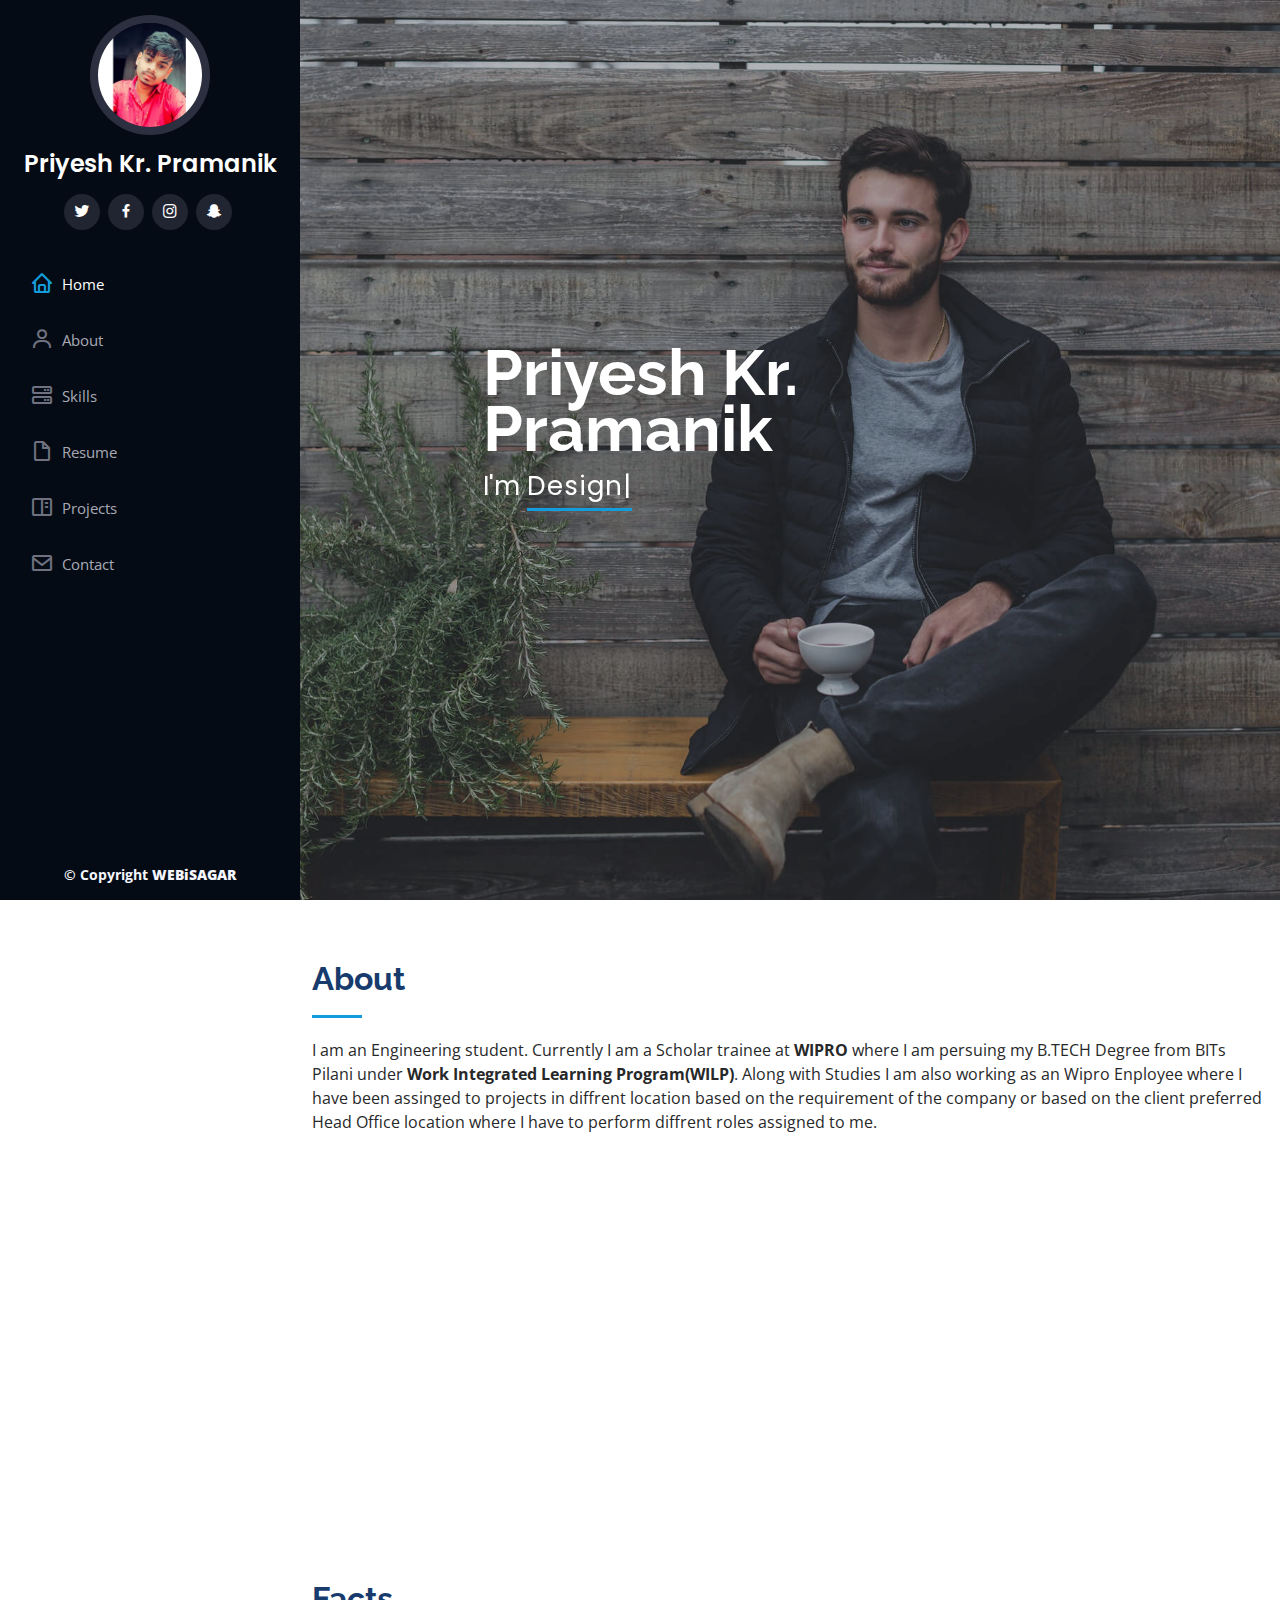
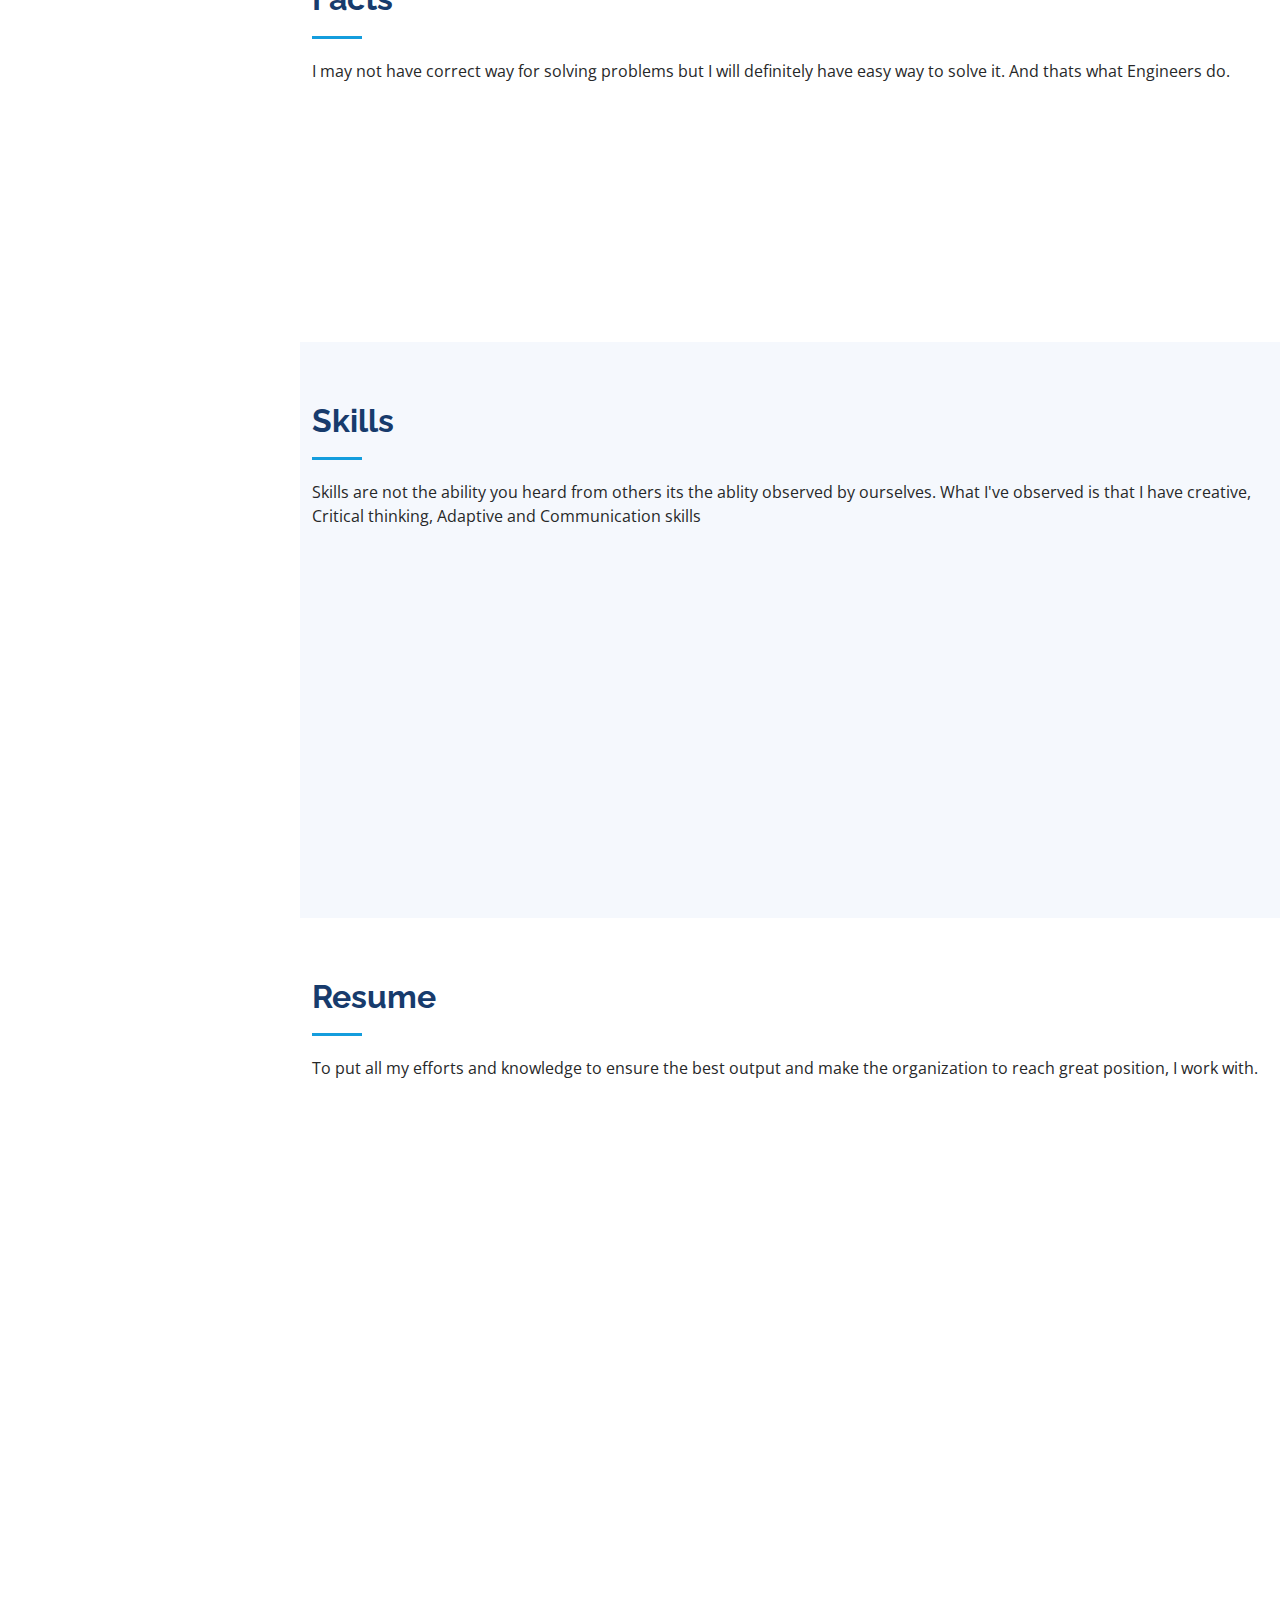
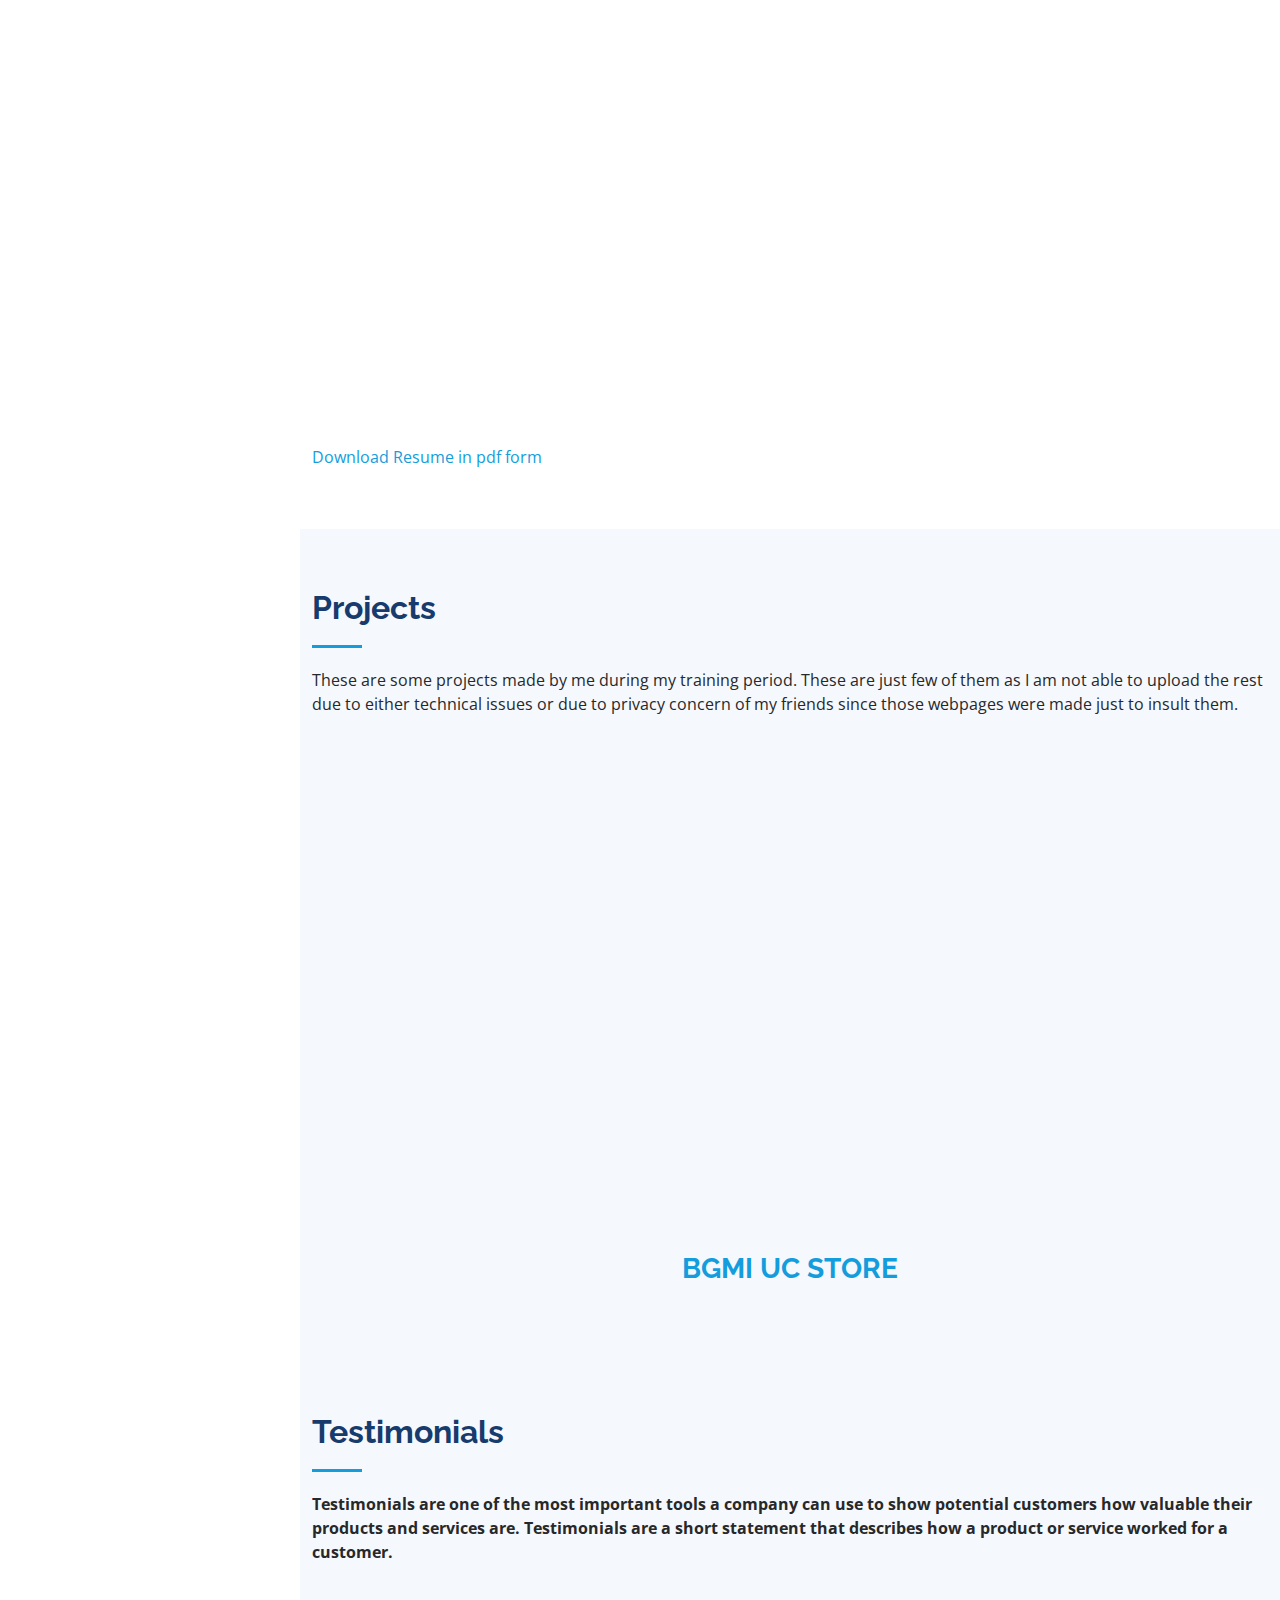
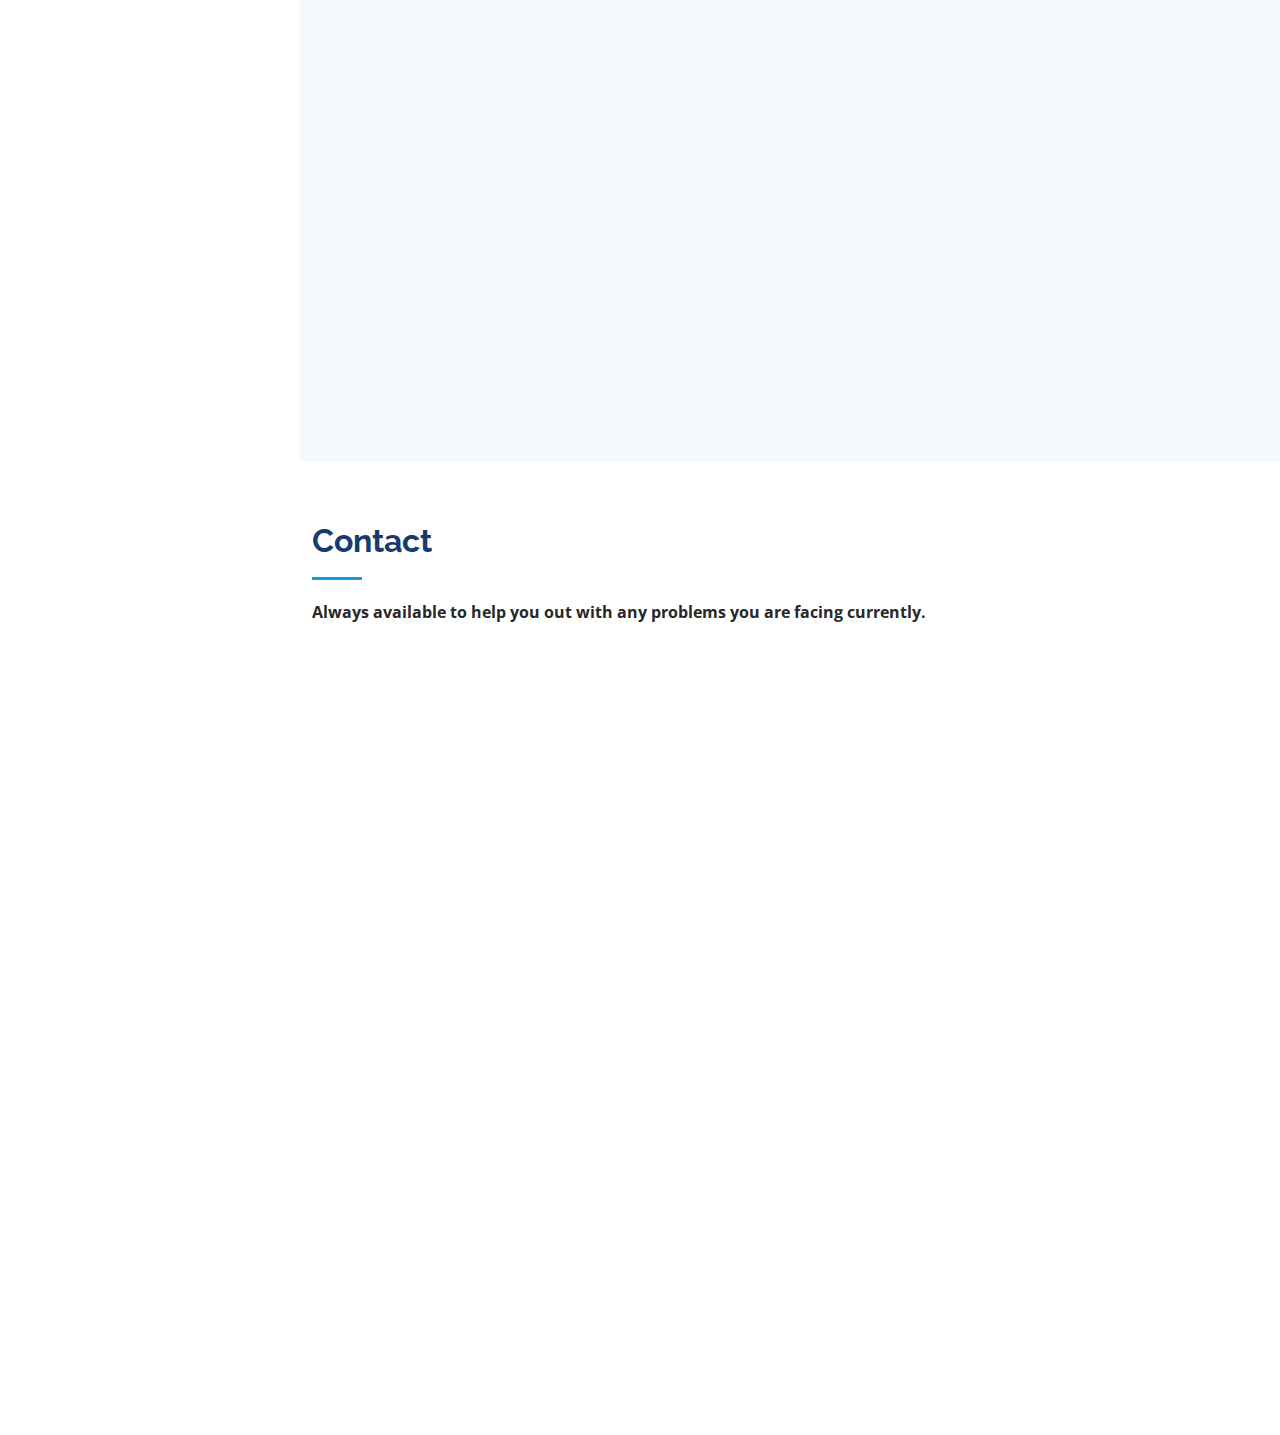
<file: index.html>
<!DOCTYPE html>
<html lang="en">

<head>
  <meta charset="utf-8">
  <meta content="width=device-width, initial-scale=1.0" name="viewport">

  <title>My Details</title>
  <meta content="" name="description">
  <meta content="" name="keywords">

  <!-- Favicons -->
  <link href="logo.jpg" rel="icon">
  <link href="logo.jpg" rel="apple-touch-icon">

  <!-- Google Fonts -->
  <link href="https://fonts.googleapis.com/css?family=Open+Sans:300,300i,400,400i,600,600i,700,700i|Raleway:300,300i,400,400i,500,500i,600,600i,700,700i|Poppins:300,300i,400,400i,500,500i,600,600i,700,700i" rel="stylesheet">

  <!-- Vendor CSS Files -->
  <link href="aos.css" rel="stylesheet">
  <link href="bootstrap.min.css" rel="stylesheet">
  <link href="bootstrap-icons.css" rel="stylesheet">
  <link href="boxicons.min.css" rel="stylesheet">
  <link href="glightbox.min.css" rel="stylesheet">
  <link href="swiper-bundle.min.css" rel="stylesheet">

  <!-- Template Main CSS File -->
  <link href="style.css" rel="stylesheet">

  <!-- =======================================================
  * Template Name: iPortfolio - v3.8.1
  * Template URL: https://bootstrapmade.com/iportfolio-bootstrap-portfolio-websites-template/
  * Author: BootstrapMade.com
  * License: https://bootstrapmade.com/license/
  ======================================================== -->
</head>

<body>

  <!-- ======= Mobile nav toggle button ======= -->
  <i class="bi bi-list mobile-nav-toggle d-xl-none"></i>

  <!-- ======= Header ======= -->
  <header id="header">
    <div class="d-flex flex-column">

      <div class="profile">
        <img src="dp1.jpg" alt="" class="img-fluid rounded-circle">
        <h1 class="text-light"><a href="index.html">Priyesh Kr. Pramanik</a></h1>
        <div class="social-links mt-3 text-center">
          <a href="https://www.twitter.com/_the_lost_pkp" class="twitter"><i class="bx bxl-twitter"></i></a>
          <a href="https://www.facebook.com/sagar.hoon.bc" class="facebook"><i class="bx bxl-facebook"></i></a>
          <a href="https://www.instagram.com/_the_lost__p.k.p" class="instagram"><i class="bx bxl-instagram"></i></a>
          <a href="https://www.snapchat.com/add/pkp232002" class="google-plus"><i class="bx bxl-snapchat"></i></a>
          <!-- <a href="#" class="linkedin"><i class="bx bxl-linkedin"></i></a> -->
        </div>
      </div>

      <nav id="navbar" class="nav-menu navbar">
        <ul>
          <li><a href="#hero" class="nav-link scrollto active"><i class="bx bx-home"></i> <span>Home</span></a></li>
          <li><a href="#about" class="nav-link scrollto"><i class="bx bx-user"></i> <span>About</span></a></li>
          <li><a href="#skills" class="nav-link scrollto"><i class="bx bx-server"></i> <span>Skills</span></a></li>
          <li><a href="#resume" class="nav-link scrollto"><i class="bx bx-file-blank"></i> <span>Resume</span></a></li>
          <li><a href="#project" class="nav-link scrollto"><i class="bx bx-book-content"></i> <span>Projects</span></a></li>
          <!-- <li><a href="#services" class="nav-link scrollto"><i class="bx bx-server"></i> <span>Services</span></a></li> -->
          <li><a href="#contact" class="nav-link scrollto"><i class="bx bx-envelope"></i> <span>Contact</span></a></li>
        </ul>
      </nav><!-- .nav-menu -->
    </div>
  </header><!-- End Header -->

  <!-- ======= Hero Section ======= -->
  <section id="hero" class="d-flex flex-column justify-content-center align-items-center">
    <div class="hero-container" data-aos="fade-in">
      <h1>Priyesh Kr. <br> Pramanik</h1>
      <p>I'm <span class="typed" data-typed-items="Designer, Developer, Gamer"></span></p>
    </div>
  </section><!-- End Hero -->

  <main id="main">

    <!-- ======= About Section ======= -->
    <section id="about" class="about">
      <div class="container">

        <div class="section-title">
          <h2>About</h2>
          <p>I am an Engineering student. Currently I am a Scholar trainee at <b>WIPRO</b> where I am persuing my B.TECH Degree from BITs Pilani under <b>Work Integrated Learning Program(WILP)</b>. Along with Studies I am also working as an Wipro Enployee where I have been assinged to projects in diffrent location based on the requirement of the company or based on the client preferred Head Office location where I have to perform diffrent roles assigned to me.</p>
        </div>

        <div class="row">
          <div class="col-lg-4" data-aos="fade-right">
            <img src="dpp1.jpg" class="img-fluid" alt="">
          </div>
          <div class="col-lg-8 pt-4 pt-lg-0 content" data-aos="fade-left">
            <h3>Personal Details.</h3>
            <p class="fst-italic">
            </p>
            <div class="row">
              <div class="col-lg-6">
                <ul>
                  <li><i class="bi bi-chevron-right"></i> <strong>Birthday:</strong> <span>23 <sup>rd</sup> November 2002</span></li>
                  <li><i class="bi bi-chevron-right"></i> <strong>Phone:</strong> <span>+91 9693871487</span></li>
                  <li><i class="bi bi-chevron-right"></i> <strong>City:</strong> <span>Jamshedpur, Jharkhand, INDIA</span></li>
                </ul>
              </div>
              <div class="col-lg-6">
                <ul>
                  <li><i class="bi bi-chevron-right"></i> <strong>Age:</strong> <span>20</span></li>
                  <li><i class="bi bi-chevron-right"></i> <strong>Degree:</strong> <span>Diploma</span></li>
                  <li><i class="bi bi-chevron-right"></i> <strong>Email:</strong> <span>pkp232002@gmail.com</span></li>
                </ul>
              </div>
            </div>
            <p>
              I used to work as a Front-End Developer but now my role depends on the requirement of the company. <br>
              I have serious passion for UI effects, animations and creating intuitive, dynamic user experiences.
            </p>
          </div>
        </div>

      </div>
    </section><!-- End About Section -->

    <!-- ======= Facts Section ======= -->
    <section id="facts" class="facts">
      <div class="container">

        <div class="section-title">
          <h2>Facts</h2>
          <p>I may not have correct way for solving problems but I will definitely have easy way to solve it. And thats what Engineers do.</p>
        </div>

        <div class="row no-gutters">

          <div class="col-lg-3 col-md-6 d-md-flex align-items-md-stretch" data-aos="fade-up">
            <div class="count-box">
              <i class="bi bi-emoji-smile"></i>
              <span data-purecounter-start="0" data-purecounter-end="0" data-purecounter-duration="1" class="purecounter"></span>
              <p><strong>Happy Clients</strong> <br> Worked only for me</p>
            </div>
          </div>

          <div class="col-lg-3 col-md-6 d-md-flex align-items-md-stretch" data-aos="fade-up" data-aos-delay="100">
            <div class="count-box">
              <i class="bi bi-journal-richtext"></i>
              <span data-purecounter-start="0" data-purecounter-end="11" data-purecounter-duration="1" class="purecounter"></span>
              <p><strong>Projects</strong> completed during my worktime</p>
            </div>
          </div>

          <div class="col-lg-3 col-md-6 d-md-flex align-items-md-stretch" data-aos="fade-up" data-aos-delay="200">
            <div class="count-box">
              <i class="bi bi-headset"></i>
              <span data-purecounter-start="0" data-purecounter-end="14" data-purecounter-duration="1" class="purecounter"></span>
              <p><strong>Hours Of Support</strong> to friends and batchmates</p>
            </div>
          </div>

          <div class="col-lg-3 col-md-6 d-md-flex align-items-md-stretch" data-aos="fade-up" data-aos-delay="300">
            <div class="count-box">
              <i class="bi bi-people"></i>
              <span data-purecounter-start="0" data-purecounter-end="2" data-purecounter-duration="1" class="purecounter"></span>
              <p><strong>Hard Workers</strong> under me</p>
            </div>
          </div>

        </div>

      </div>
    </section><!-- End Facts Section -->

    <!-- ======= Skills Section ======= -->
    <section id="skills" class="skills section-bg">
      <div class="container">

        <div class="section-title">
          <h2>Skills</h2>
          <p>Skills are not the ability you heard from others its the ablity observed by ourselves. What I've observed is that I have creative, Critical thinking, Adaptive and Communication skills</p>
        </div>

        <div class="row skills-content">

          <div class="col-lg-6" data-aos="fade-up">

            <div class="progress">
              <span class="skill">HTML <i class="val">100%</i></span>
              <div class="progress-bar-wrap">
                <div class="progress-bar" role="progressbar" aria-valuenow="100" aria-valuemin="0" aria-valuemax="100"></div>
              </div>
            </div>

            <div class="progress">
              <span class="skill">CSS <i class="val">90%</i></span>
              <div class="progress-bar-wrap">
                <div class="progress-bar" role="progressbar" aria-valuenow="90" aria-valuemin="0" aria-valuemax="100"></div>
              </div>
            </div>

            <div class="progress">
              <span class="skill">JavaScript <i class="val">75%</i></span>
              <div class="progress-bar-wrap">
                <div class="progress-bar" role="progressbar" aria-valuenow="75" aria-valuemin="0" aria-valuemax="100"></div>
              </div>
            </div>

            <div class="progress">
              <span class="skill">C <i class="val">100%</i></span>
              <div class="progress-bar-wrap">
                <div class="progress-bar" role="progressbar" aria-valuenow="100" aria-valuemin="0" aria-valuemax="100"></div>
              </div>
              
            </div><div class="progress">
              <span class="skill">C++ <i class="val">90%</i></span>
              <div class="progress-bar-wrap">
                <div class="progress-bar" role="progressbar" aria-valuenow="90" aria-valuemin="0" aria-valuemax="100"></div>
              </div>
            </div>

          </div>

          <div class="col-lg-6" data-aos="fade-up" data-aos-delay="100">

            <div class="progress">
              <span class="skill">Oracle sql <i class="val">80%</i></span>
              <div class="progress-bar-wrap">
                <div class="progress-bar" role="progressbar" aria-valuenow="80" aria-valuemin="0" aria-valuemax="100"></div>
              </div>
            </div>

            

            <div class="progress">
              <span class="skill">Photoshop <i class="val">40%</i></span>
              <div class="progress-bar-wrap">
                <div class="progress-bar" role="progressbar" aria-valuenow="55" aria-valuemin="0" aria-valuemax="100"></div>
              </div>
            </div>

            <div class="progress">
              <span class="skill">Java <i class="val">80%</i></span>
              <div class="progress-bar-wrap">
                <div class="progress-bar" role="progressbar" aria-valuenow="80" aria-valuemin="0" aria-valuemax="100"></div>
              </div>
            </div>

            <div class="progress">
              <span class="skill">Python <i class="val">70%</i></span>
              <div class="progress-bar-wrap">
                <div class="progress-bar" role="progressbar" aria-valuenow="70" aria-valuemin="0" aria-valuemax="100"></div>
              </div>
            </div>

            <div class="progress">
              <span class="skill">Sql Server <i class="val">85%</i></span>
              <div class="progress-bar-wrap">
                <div class="progress-bar" role="progressbar" aria-valuenow="85" aria-valuemin="0" aria-valuemax="100"></div>
              </div>
            </div>

            

          </div>

        </div>

      </div>
    </section><!-- End Skills Section -->

    <!-- ======= Resume Section ======= -->
    <section id="resume" class="resume">
      <div class="container">

        <div class="section-title">
          <h2>Resume</h2>
          <p>To put all my efforts and knowledge to ensure the best output and make the organization to reach great position, I work with.</p>
        </div>

        <div class="row">
          <div class="col-lg-6" data-aos="fade-up">
            <h3 class="resume-title">Sumary</h3>
            <div class="resume-item pb-0">
              <h4>Priyesh Kumar Pramanik</h4>
              <p><em>Ex-WEB Designer worked with Innovative and deadline-driven with 1+ years of experience designing and developing Websites according to the requirement of the client.</em></p>
              <ul>
                <li>Jamshedpur-831004, Jharkhand, India</li>
                <li>(91) 9693-871487</li>
                <li>pkp232002@gmail.com</li>
              </ul>
            </div>

            <h3 class="resume-title">Education</h3>
            <div class="resume-item">
              <h4>Diploma in Computer Engineering</h4>
              <h5>2019 - 2022</h5>
              <p><em>Government Polytechnic Kharsawan,Jharkhand</em></p>
              <p>A Polytechnic College centralized and Monitored by Government of Jharkhand. Follows JUT(Jharkhand University of Technology) board </p>
            </div>
            <div class="resume-item">
              <h4>Matriculation</h4>
              <h5>2018-2019</h5>
              <p><em>Vig English School</em></p>
              <p>A private English medium school. Follows ICSE(Indian Certificate of Secondary Education) board</p>
            </div>
          </div>
          <div class="col-lg-6" data-aos="fade-up" data-aos-delay="100">
            <h3 class="resume-title">Professional Experience</h3>
            <div class="resume-item">
              <h4>Scholar Trainee</h4>
              <h5>2022 - Present</h5>
              <p><em>WIPRO </em></p>
              <ul>
                <li>Persuing my B.TECH degree as well as working as an WIPRO Employee </li>
                <li>Learned how to communicate with a client and to be more than their expectations</li>
                <li>How to keep personal and professional life apart</li>
                <li>A client and the Engineer can't be friends </li>
              </ul>
            </div>
            <div class="resume-item">
              <h4>Software Designing trainee</h4>
              <h5>2022 - 2022</h5>
              <p><em>ISE softworld, Sakchi, Jharkhand, India </em></p>
              <ul>
                <li>Learnt sql sever and how to handle vast databases.</li>
                <li>Learnt how to connect Front-End with Back-End</li>
                <li>Worked on .net framework. </li>
                <li>Completed many projects and handed over to clients within the gven time</li>
              </ul>
            </div>
            <div class="resume-item">
              <h4>Webpage Designing trainee</h4>
              <h5>2020 - 2021</h5>
              <p><em>kunalitechnology</em></p>
              <ul>
                <li>Managed up to 8 projects or tasks at a given time while under pressure</li>
                <li>Recommended and consulted with trainer on the most appropriate graphic design</li>
              </ul>
            </div>
          </div>
        </div>
        <a href="resume.html">Download Resume in pdf form </a>
      </div>
    </section><!-- End Resume Section -->

    <!--======= Project Section ======= -->
    <section id="project" class="portfolio section-bg">
      <div class="container">
        <div class="col-lg-3 col-md-6 d-md-flex align-items-md-stretch" data-aos="fade-up" data-aos-delay="300"></div>
          <div class="section-title">
            <h2>Projects</h2>
            <p>These are some projects made by me during my training period. These are just few of them as I am not able to upload the rest due to either technical issues or due to privacy concern of my friends since those webpages were made just to insult them.</p>
          </div>
          <div id="projects" style="text-align: center;">
            <a href="https://bgmi-uc-store.netlify.com" target="_blank">
              <iframe src="https://bgmi-uc-store.netlify.com" width="80%" height="500px" frameborder="0" ></iframe>
              <h3 style="font:black !important;"><b>BGMI UC STORE</h3>
            </a>
          </div>
        </div>
        
        
        </div>

      </div>
    </section><!--End Portfolio Section-->

    <!-- ======= Services Section ======= -->
    <!-- <section id="services" class="services">
      <div class="container">

        <div class="section-title">
          <h2>Services</h2>
          <p>Magnam dolores commodi suscipit. Necessitatibus eius consequatur ex aliquid fuga eum quidem. Sit sint consectetur velit. Quisquam quos quisquam cupiditate. Et nemo qui impedit suscipit alias ea. Quia fugiat sit in iste officiis commodi quidem hic quas.</p>
        </div>

        <div class="row">
          <div class="col-lg-4 col-md-6 icon-box" data-aos="fade-up">
            <div class="icon"><i class="bi bi-briefcase"></i></div>
            <h4 class="title"><a href="">Lorem Ipsum</a></h4>
            <p class="description">Voluptatum deleniti atque corrupti quos dolores et quas molestias excepturi sint occaecati cupiditate non provident</p>
          </div>
          <div class="col-lg-4 col-md-6 icon-box" data-aos="fade-up" data-aos-delay="100">
            <div class="icon"><i class="bi bi-card-checklist"></i></div>
            <h4 class="title"><a href="">Dolor Sitema</a></h4>
            <p class="description">Minim veniam, quis nostrud exercitation ullamco laboris nisi ut aliquip ex ea commodo consequat tarad limino ata</p>
          </div>
          <div class="col-lg-4 col-md-6 icon-box" data-aos="fade-up" data-aos-delay="200">
            <div class="icon"><i class="bi bi-bar-chart"></i></div>
            <h4 class="title"><a href="">Sed ut perspiciatis</a></h4>
            <p class="description">Duis aute irure dolor in reprehenderit in voluptate velit esse cillum dolore eu fugiat nulla pariatur</p>
          </div>
          <div class="col-lg-4 col-md-6 icon-box" data-aos="fade-up" data-aos-delay="300">
            <div class="icon"><i class="bi bi-binoculars"></i></div>
            <h4 class="title"><a href="">Magni Dolores</a></h4>
            <p class="description">Excepteur sint occaecat cupidatat non proident, sunt in culpa qui officia deserunt mollit anim id est laborum</p>
          </div>
          <div class="col-lg-4 col-md-6 icon-box" data-aos="fade-up" data-aos-delay="400">
            <div class="icon"><i class="bi bi-brightness-high"></i></div>
            <h4 class="title"><a href="">Nemo Enim</a></h4>
            <p class="description">At vero eos et accusamus et iusto odio dignissimos ducimus qui blanditiis praesentium voluptatum deleniti atque</p>
          </div>
          <div class="col-lg-4 col-md-6 icon-box" data-aos="fade-up" data-aos-delay="500">
            <div class="icon"><i class="bi bi-calendar4-week"></i></div>
            <h4 class="title"><a href="">Eiusmod Tempor</a></h4>
            <p class="description">Et harum quidem rerum facilis est et expedita distinctio. Nam libero tempore, cum soluta nobis est eligendi</p>
          </div>
        </div>

      </div>
    </section>End Services Section -->

    <!-- ======= Testimonials Section ======= -->
    <section id="testimonials" class="testimonials section-bg">
      <div class="container">

        <div class="section-title">
          <h2>Testimonials</h2>
          <p>Testimonials are one of the most important tools a company can use to show potential customers how valuable their products and services are. Testimonials are a short statement that describes how a product or service worked for a customer.</p>
        </div>

        <div class="testimonials-slider swiper" data-aos="fade-up" data-aos-delay="100">
          <div class="swiper-wrapper">

            <div class="swiper-slide">
              <div class="testimonial-item" data-aos="fade-up" data-aos-delay="200">
                <p>
                  <i class="bx bxs-quote-alt-left quote-icon-left"></i>
                  A curious person. He just want to possess knowledge of everything that exist in his technical field or even non-technical.
                  <i class="bx bxs-quote-alt-right quote-icon-right"></i>
                </p>
                <img src="testimonials-3.jpg" class="testimonial-img" alt="">
                <h3>Ankit Kumar Choudhary</h3>
                <h4>Electrician</h4>
              </div>
            </div><!-- End testimonial item -->

            <div class="swiper-slide">
              <div class="testimonial-item" data-aos="fade-up">
                <p>
                  <i class="bx bxs-quote-alt-left quote-icon-left"></i>
                  A friend and a teacher both qualities are present in this guy. Helped me many times when I was helpless.
                  <i class="bx bxs-quote-alt-right quote-icon-right"></i>
                </p>
                <img src="testimonials-1.jpg" class="testimonial-img" alt="">
                <h3>Roshan Sharma</h3>
                <h4>IT Support</h4>
              </div>
            </div><!-- End testimonial item -->

            <div class="swiper-slide">
              <div class="testimonial-item" data-aos="fade-up" data-aos-delay="100">
                <p>
                  <i class="bx bxs-quote-alt-left quote-icon-left"></i>
                  He is down to earth. Never showed attitude of what he is or what knowledge he have. Always been a friend.
                  <i class="bx bxs-quote-alt-right quote-icon-right"></i>
                </p>
                <img src="testimonials-2.jpg" class="testimonial-img" alt="">
                <h3>Animesh Choudhary</h3>
                <h4>Peon</h4>
              </div>
            </div><!-- End testimonial item -->

            

            <div class="swiper-slide">
              <div class="testimonial-item" data-aos="fade-up" data-aos-delay="300">
                <p>
                  <i class="bx bxs-quote-alt-left quote-icon-left"></i>
                  Helped me out almost everytime whether its in technical field or just spending times during boredom.
                  <i class="bx bxs-quote-alt-right quote-icon-right"></i>
                </p>
                <img src="testimonials-4.png" class="testimonial-img" alt="">
                <h3>Krishna Mahato</h3>
                <h4>Supervisor</h4>
              </div>
            </div><!-- End testimonial item -->

            <div class="swiper-slide">
              <div class="testimonial-item" data-aos="fade-up" data-aos-delay="400">
                <p>
                  <i class="bx bxs-quote-alt-left quote-icon-left"></i>
                  The project given to him is delivered within the given duration and are exactly what his his client needs.
                  <i class="bx bxs-quote-alt-right quote-icon-right"></i>
                </p>
                <img src="testimonials-5.jpg" class="testimonial-img" alt="">
                <h3>Muskan Sharma</h3>
                <h4>Client</h4>
              </div>
            </div><!-- End testimonial item -->

          </div>
          <div class="swiper-pagination"></div>
        </div>

      </div>
    </section><!-- End Testimonials Section -->

    <!-- ======= Contact Section ======= -->
    <section id="contact" class="contact">
      <div class="container">

        <div class="section-title">
          <h2>Contact</h2>
          <p>Always available to help you out with any problems you are facing currently.</p>
        </div>

        <div class="row" data-aos="fade-in">

          <div class="col-lg-5 d-flex align-items-stretch">
            <div class="info">
              <div class="address">
                <i class="bi bi-geo-alt"></i>
                <h4>Location:</h4>
                <p>Near Vijay Bhawan, Gadra, Jamshedpur 831004, Jharkhand, INDIA </p>
              </div>

              <div class="email">
                <a href="mailto:pkp232002@gmail.com?subject=Querry"><i class="bi bi-envelope"></i></a>
                <h4>Email:</h4>
                <p>pkp232002@gmail.com</p>
              </div>

              <div class="phone">
                <a href="tel:+91 9693871487"><i class="bi bi-phone"></i></a>
                <h4>Call:</h4>
                <p>+91 9693871487</p>
              </div>

              <!-- <iframe src="https://www.google.com/maps/embed?pb=!1m14!1m8!1m3!1d12097.433213460943!2d-74.0062269!3d40.7101282!3m2!1i1024!2i768!4f13.1!3m3!1m2!1s0x0%3A0xb89d1fe6bc499443!2sDowntown+Conference+Center!5e0!3m2!1smk!2sbg!4v1539943755621" frameborder="0" style="border:0; width: 100%; height: 290px;" allowfullscreen></iframe> -->
              <iframe src="https://www.google.com/maps/embed?pb=!1m18!1m12!1m3!1d919.8793226053857!2d86.24983125890382!3d22.746176331169714!2m3!1f0!2f0!3f0!3m2!1i1024!2i768!4f13.1!3m3!1m2!1s0x39f5fd5c4b8dab69%3A0x7f87c3f2d336851a!2zMjLCsDQ0JzQ2LjEiTiA4NsKwMTQnNTkuNSJF!5e0!3m2!1sen!2sin!4v1659375354566!5m2!1sen!2sin" frameborder="0" style="border:0; width:100%; height:290px;" allowfullscreen></iframe>
            </div>

          </div>

          <!-- <div class="col-lg-7 mt-5 mt-lg-0 d-flex align-items-stretch">
            <form action="forms/contact.php" method="post" role="form" class="php-email-form">
              <div class="row">
                <div class="form-group col-md-6">
                  <label for="name">Your Name</label>
                  <input type="text" name="name" class="form-control" id="name" required>
                </div>
                <div class="form-group col-md-6">
                  <label for="name">Your Email</label>
                  <input type="email" class="form-control" name="email" id="email" required>
                </div>
              </div>
              <div class="form-group">
                <label for="name">Subject</label>
                <input type="text" class="form-control" name="subject" id="subject" required>
              </div>
              <div class="form-group">
                <label for="name">Message</label>
                <textarea class="form-control" name="message" rows="10" required></textarea>
              </div>
              <div class="my-3">
                <div class="loading">Loading</div>
                <div class="error-message"></div>
                <div class="sent-message">Your message has been sent. Thank you!</div>
              </div>
              <div class="text-center"><button type="submit">Send Message</button></div>
            </form>
          </div>

        </div> -->

      </div>
    </section><!-- End Contact Section -->

  </main><!-- End #main -->

  <!-- ======= Footer ======= -->
  <footer id="footer">
    <div class="container">
      <div class="copyright">
        &copy; Copyright <strong><span>WEBiSAGAR</span></strong>
      </div>
      <!--<div class="credits">
         All the links in the footer should remain intact. -->
        <!-- You can delete the links only if you purchased the pro version. -->
        <!-- Licensing information: https://bootstrapmade.com/license/ -->
        <!-- Purchase the pro version with working PHP/AJAX contact form: https://bootstrapmade.com/iportfolio-bootstrap-portfolio-websites-template/ -->
        <!-- Designed by <a href="https://bootstrapmade.com/">BootstrapMade</a>
      </div>-->
    </div>
  </footer>

  <a href="#" class="back-to-top d-flex align-items-center justify-content-center"><i class="bi bi-arrow-up-short"></i></a>

  <!-- Vendor JS Files -->
  <script src="purecounter_vanilla.js"></script>
  <script src="aos.js"></script>
  <script src="bootstrap.bundle.min.js"></script>
  <script src="glightbox.min.js"></script>
  <script src="isotope.pkgd.min.js"></script>
  <script src="swiper-bundle.min.js"></script>
  <script src="typed.min.js"></script>
  <script src="noframework.waypoints.js"></script>
  <script src="validate.js"></script>

  <!-- Template Main JS File -->
  <script src="main.js"></script>

</body>

</html>
</file>
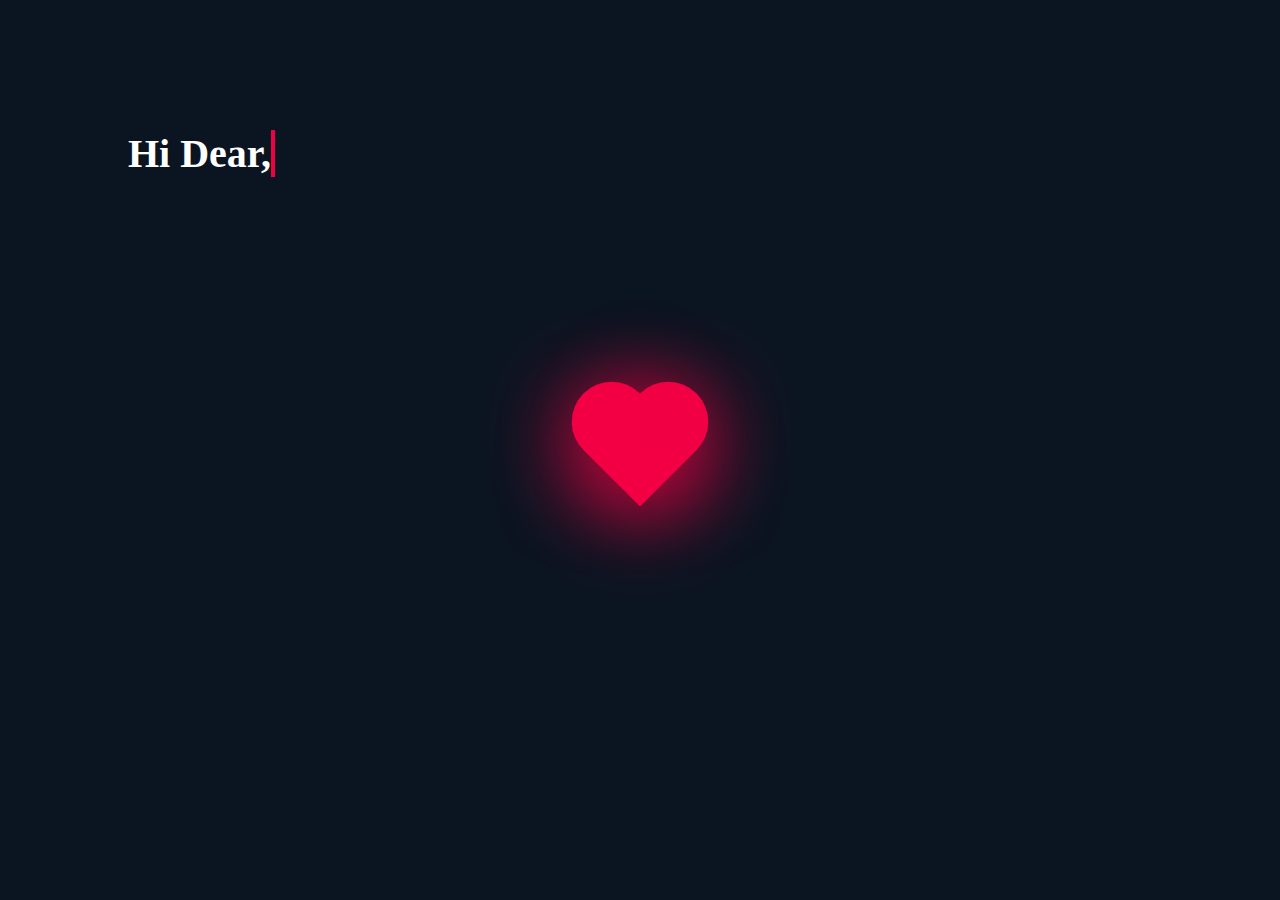
<file: heart.html>
<!DOCTYPE html>
<html>
    <head>
        <title>Hey</title>
        <link rel="stylesheet" href="style1.css">
    </head>
    <body>
        <div class="heart">

        </div>
        <div class="writer">
            <p>Hi Dear,</p>
        </div>
    </body>
</html>
</file>
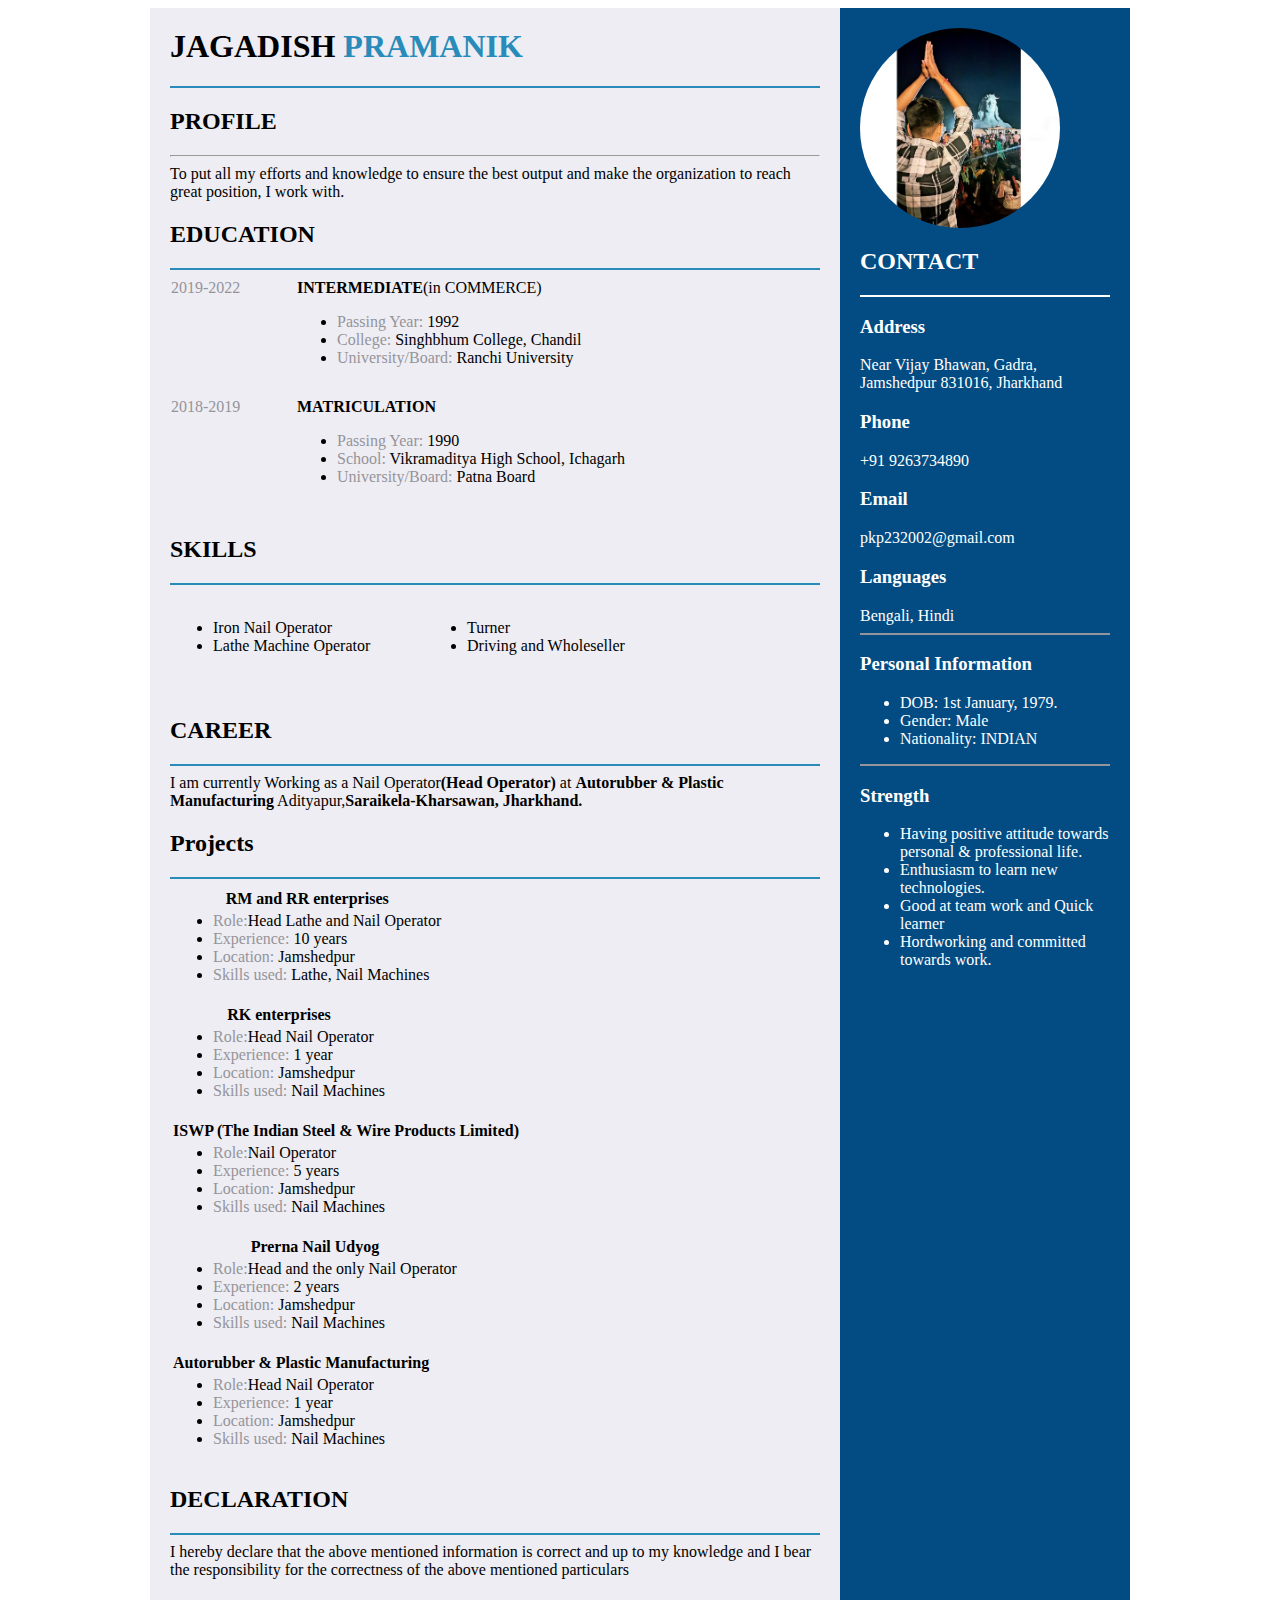
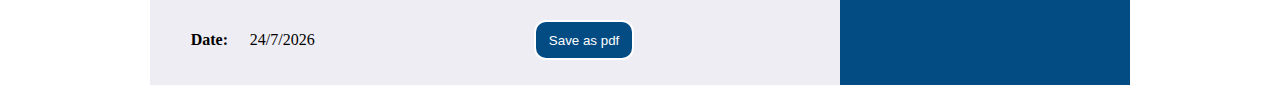
<file: jagadish.html>
<html>
	<head> 
		<link href="logo.jpg" rel="icon">

		<style type="text/css">
			@media print{
				.button{
					display:none;
				}
				.dp{
					display:none;
				}
			}
			img{
				border-radius: 50%;
			}
			font{
				size:20px;
			}
			.button{
				width: 100px;
				height:40px;
				background-color: #024c83;
				color:white;
				border-radius: 12px;
				border:2px solid white;
			}
			.button:hover{
				background-color: white;
				color:black;
				border:2px solid #024c83;
			}
		</style>
		<title>RESUME</title>
	</head>
	<body>
		<table border="0px" cellspacing="0px" align="center" cellpadding="20px">
			<tr>
				<td width="650px" height="1050px" bgcolor="#eeedf3" valign="top">
					<h1>JAGADISH <font color="#288bb9">PRAMANIK</font> </h1>
					<hr color="#288bb9"/>
					<h2>PROFILE</h2>
					<hr/>
					To put all my efforts and knowledge to ensure the best output and make the organization to reach great position, I work with.
					<h2>EDUCATION</h2>
					<hr color="#288bb9"/>
					<table border="0px" cellspacing="0px">
						<tr>
							<td width="124px" height="119px" valign="top">
								<font color="#95949a">2019-2022</font>
							</td>
							<td width="522px" height="119px" valign="top">
								<b>INTERMEDIATE</b>(in COMMERCE)
								<ul>
									<li><font color="#95949a">Passing Year:</font> 1992</li>
									<li><font color="#95949a">College:</font> Singhbhum College, Chandil</li>
									<li><font color="#95949a">University/Board:</font> Ranchi University</li>
									
								</ul>
							</td>
							
						</tr>
						<tr>
							<td width="124px" height="119px" valign="top">
								<font color="#95949a">2018-2019</font>
							</td>
							<td width="522px" height="119px" valign="top">
								<b>MATRICULATION</b>
								<ul>
									<li><font color="#95949a">Passing Year:</font> 1990</li>
									<li><font color="#95949a">School:</font> Vikramaditya High School, Ichagarh</li>
									<li><font color="#95949a">University/Board:</font> Patna Board</li>
									
								</ul>
							</td>
							
						</tr>
						
						
					</table>
					<!--<h2>INTERNSHIP IN WEB DESIGNING</h2>
					<hr color="#288bb9"/>
					<table border="0px" cellspacing="0px">
						<tr>
							
							<td width="522px" height="70px" valign="top">
								<ul>
									<li>Technical Training: <b>Kunalitechnology</b></li>
									<li>Duration: <b>30 days</b></li>
									
								</ul>
							</td>
							
						</tr>
					</table> -->
					<h2>SKILLS</h2>
					<hr color="#288bb9"/>
					<table>
						<tr>
							<td width="250px" height="100px">
								<ul>
									<li>Iron Nail Operator</li>
									<li>Lathe Machine Operator</li>
								</ul>
							</td>
							<td width="250px" height="100px">
								<ul>
									<li>Turner</li>
									<li>Driving and Wholeseller</li>
								</ul>
							</td>
						</tr>
					</table>
					<h2>CAREER</h2>
					<hr color="#288bb9"/>
					I am currently Working as a Nail Operator<b>(Head Operator)</b> at <b>Autorubber & Plastic Manufacturing</b> Adityapur,<b>Saraikela-Kharsawan, Jharkhand.</b>
					<h2>Projects</h2>
					<hr color="#288bb9"/>
					<table>
						<tr>
							<th>
								<b>RM and RR enterprises</b>
							</th>
						</tr>
						<tr>
							<td>
								<ul>
									<li><font color="#95949a">Role:</font>Head Lathe and Nail Operator</li>
									<li><font color="#95949a">Experience:</font> 10 years</li>
									<li><font color="#95949a">Location:</font> Jamshedpur</li>
									<li><font color="#95949a">Skills used:</font> Lathe, Nail Machines</li>
									
								</ul>
							</td>
						</tr>
					</table>
					
					<table>
						<tr>
							<th>
								<b>RK enterprises</b>
							</th>
						</tr>
						<tr>
							<td>
								<ul>
									<li><font color="#95949a">Role:</font>Head Nail Operator</li>
									<li><font color="#95949a">Experience:</font> 1 year</li>
									<li><font color="#95949a">Location:</font> Jamshedpur</li>
									<li><font color="#95949a">Skills used:</font> Nail Machines</li>
									
								</ul>
							</td>
						</tr>
					</table>
					<table>
						<tr>
							<th>
								<b>ISWP (The Indian Steel & Wire Products Limited)</b>
							</th>
						</tr>
						<tr>
							<td>
								<ul>
									<li><font color="#95949a">Role:</font>Nail Operator</li>
									<li><font color="#95949a">Experience:</font> 5 years</li>
									<li><font color="#95949a">Location:</font> Jamshedpur</li>
									<li><font color="#95949a">Skills used:</font> Nail Machines</li>
									
								</ul>
							</td>
						</tr>
					</table>
					<table>
						<tr>
							<th>
								<b>Prerna Nail Udyog</b>
							</th>
						</tr>
						<tr>
							<td>
								<ul>
									<li><font color="#95949a">Role:</font>Head and the only Nail Operator</li>
									<li><font color="#95949a">Experience:</font> 2 years</li>
									<li><font color="#95949a">Location:</font> Jamshedpur</li>
									<li><font color="#95949a">Skills used:</font> Nail Machines</li>
									
								</ul>
							</td>
						</tr>
					</table>
					<table>
						<tr>
							<th>
								<b>Autorubber & Plastic Manufacturing</b>
							</th>
						</tr>
						<tr>
							<td>
								<ul>
									<li><font color="#95949a">Role:</font>Head Nail Operator</li>
									<li><font color="#95949a">Experience:</font> 1 year</li>
									<li><font color="#95949a">Location:</font> Jamshedpur</li>
									<li><font color="#95949a">Skills used:</font> Nail Machines</li>
									
								</ul>
							</td>
						</tr>
					</table>
					<h2>DECLARATION</h2>
					<hr color="#288bb9"/>
					I hereby declare that the above mentioned information is correct and up to my knowledge and I bear the responsibility for the correctness of the above mentioned particulars

					<br><br><br>
					<table cellspacing="0">
						<tr>
							<td width="80px" height="50px" align="center"><b>Date:</b> </td>
							<td width="100px" height="50px" id="now"> </td>
							<td width="500px" height="50px" align="center"><button class="button" onclick="print()">Save as pdf</button></td>
						</tr>
					</table>
				</td>



				<td width="250px" height="1050px" bgcolor="#024c83" valign="top">
					<img src="add.jpg" width="200px" height="200px" class="dp"/>
					<h2><font color="white">CONTACT</font></h2>
					<hr color="white"/>
					<h3><font color="white">Address</font></h3>
					<font color="white">Near Vijay Bhawan, Gadra, Jamshedpur 831016, Jharkhand
					<h3><font color="white">Phone</font></h3>
					<font color="white">+91 9263734890</font>
					
					<h3><font color="white">Email</font></h3>
					<font color="white">pkp232002@gmail.com</font>
					<h3><font color="white">Languages</font></h3>
					<font color="white">Bengali, Hindi</font>
					<hr color="#95949a"/>
					<h3><font color="white">Personal Information</font></h3>
					<font color="white">
						<ul>
							<li>DOB: 1st January, 1979.</li>
							<li>Gender: Male</li>
							<li>Nationality: INDIAN</li>
						</ul>
					</font>
					<hr color="#95949a"/>
					<h3><font color="white">Strength</font></h3>
					<font color="white">
						<ul>
							<li>Having positive attitude towards personal & professional life.</li>
							<li>Enthusiasm to learn new technologies.</li>
							<li>Good at team work and Quick learner</li>
							<li>Hordworking and committed towards work.</li>
						</ul>
					</font>
				</td>
			</tr>
			
		</table>
	</body>
	<script>
		var d=new Date();
        var d1=d.getDate();
        var m=d.getMonth()+1;
        var y=d.getFullYear();
        var txt="";
        txt=d1+"/"+m+"/"+y;
        document.getElementById("now").innerHTML=txt;
	</script>
</html>
</file>
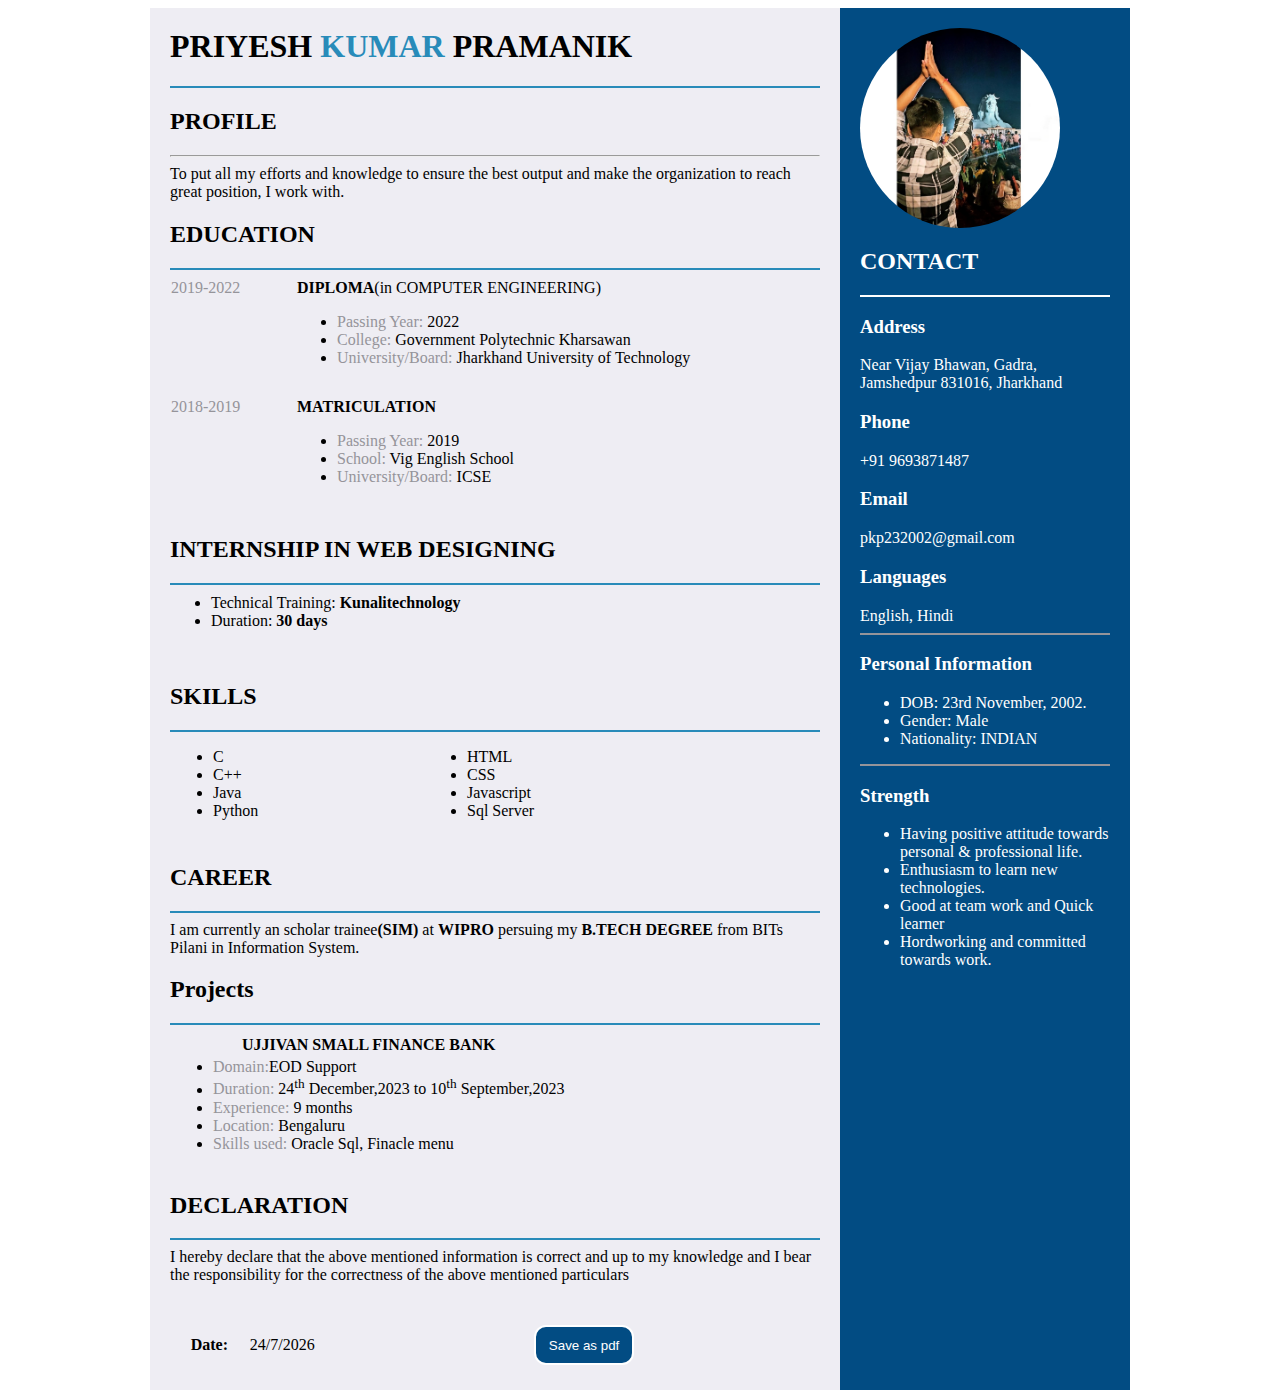
<file: resume.html>
<html>
	<head> 
		<link href="logo.jpg" rel="icon">

		<style type="text/css">
			@media print{
				.button{
					display:none;
				}
				.dp{
					display:none;
				}
			}
			img{
				border-radius: 50%;
			}
			font{
				size:20px;
			}
			.button{
				width: 100px;
				height:40px;
				background-color: #024c83;
				color:white;
				border-radius: 12px;
				border:2px solid white;
			}
			.button:hover{
				background-color: white;
				color:black;
				border:2px solid #024c83;
			}
		</style>
		<title>RESUME</title>
	</head>
	<body>
		<table border="0px" cellspacing="0px" align="center" cellpadding="20px">
			<tr>
				<td width="650px" height="1050px" bgcolor="#eeedf3" valign="top">
					<h1>PRIYESH <font color="#288bb9">KUMAR</font> PRAMANIK</h1>
					<hr color="#288bb9"/>
					<h2>PROFILE</h2>
					<hr/>
					To put all my efforts and knowledge to ensure the best output and make the organization to reach great position, I work with.
					<h2>EDUCATION</h2>
					<hr color="#288bb9"/>
					<table border="0px" cellspacing="0px">
						<tr>
							<td width="124px" height="119px" valign="top">
								<font color="#95949a">2019-2022</font>
							</td>
							<td width="522px" height="119px" valign="top">
								<b>DIPLOMA</b>(in COMPUTER ENGINEERING)
								<ul>
									<li><font color="#95949a">Passing Year:</font> 2022</li>
									<li><font color="#95949a">College:</font> Government Polytechnic Kharsawan</li>
									<li><font color="#95949a">University/Board:</font> Jharkhand University of Technology</li>
									
								</ul>
							</td>
							
						</tr>
						<tr>
							<td width="124px" height="119px" valign="top">
								<font color="#95949a">2018-2019</font>
							</td>
							<td width="522px" height="119px" valign="top">
								<b>MATRICULATION</b>
								<ul>
									<li><font color="#95949a">Passing Year:</font> 2019</li>
									<li><font color="#95949a">School:</font> Vig English School</li>
									<li><font color="#95949a">University/Board:</font> ICSE</li>
									
								</ul>
							</td>
							
						</tr>
						
						
					</table>
					<h2>INTERNSHIP IN WEB DESIGNING</h2>
					<hr color="#288bb9"/>
					<table border="0px" cellspacing="0px">
						<tr>
							
							<td width="522px" height="70px" valign="top">
								<ul>
									<li>Technical Training: <b>Kunalitechnology</b></li>
									<li>Duration: <b>30 days</b></li>
									
								</ul>
							</td>
							
						</tr>
					</table>
					<h2>SKILLS</h2>
					<hr color="#288bb9"/>
					<table>
						<tr>
							<td width="250px" height="100px">
								<ul>
									<li>C</li>
									<li>C++</li>
									<li>Java</li>
									<li>Python</li>
								</ul>
							</td>
							<td width="250px" height="100px">
								<ul>
									<li>HTML</li>
									<li>CSS</li>
									<li>Javascript</li>
									<li>Sql Server</li>
								</ul>
							</td>
						</tr>
					</table>
					<h2>CAREER</h2>
					<hr color="#288bb9"/>
					I am currently an scholar trainee<b>(SIM)</b> at <b>WIPRO</b> persuing my <b>B.TECH DEGREE</b> from BITs Pilani in Information System.
					<h2>Projects</h2>
					<hr color="#288bb9"/>
					<table>
						<tr>
							<th>
								<b>UJJIVAN SMALL FINANCE BANK</b>
							</th>
						</tr>
						<tr>
							<td>
								<ul>
									<li><font color="#95949a">Domain:</font>EOD Support</li>
									<li><font color="#95949a">Duration:</font> 24<sup>th</sup> December,2023 to 10<sup>th</sup> September,2023</li>
									<li><font color="#95949a">Experience:</font> 9 months</li>
									<li><font color="#95949a">Location:</font> Bengaluru</li>
									<li><font color="#95949a">Skills used:</font> Oracle Sql, Finacle menu</li>
									
								</ul>
							</td>
						</tr>
					</table>
					<h2>DECLARATION</h2>
					<hr color="#288bb9"/>
					I hereby declare that the above mentioned information is correct and up to my knowledge and I bear the responsibility for the correctness of the above mentioned particulars

					<br><br><br>
					<table cellspacing="0">
						<tr>
							<td width="80px" height="50px" align="center"><b>Date:</b> </td>
							<td width="100px" height="50px" id="now"> </td>
							<td width="500px" height="50px" align="center"><button class="button" onclick="print()">Save as pdf</button></td>
						</tr>
					</table>
				</td>



				<td width="250px" height="1050px" bgcolor="#024c83" valign="top">
					<img src="add.jpg" width="200px" height="200px" class="dp"/>
					<h2><font color="white">CONTACT</font></h2>
					<hr color="white"/>
					<h3><font color="white">Address</font></h3>
					<font color="white">Near Vijay Bhawan, Gadra, Jamshedpur 831016, Jharkhand
					<h3><font color="white">Phone</font></h3>
					<font color="white">+91 9693871487</font>
					
					<h3><font color="white">Email</font></h3>
					<font color="white">pkp232002@gmail.com</font>
					<h3><font color="white">Languages</font></h3>
					<font color="white">English, Hindi</font>
					<hr color="#95949a"/>
					<h3><font color="white">Personal Information</font></h3>
					<font color="white">
						<ul>
							<li>DOB: 23rd November, 2002.</li>
							<li>Gender: Male</li>
							<li>Nationality: INDIAN</li>
						</ul>
					</font>
					<hr color="#95949a"/>
					<h3><font color="white">Strength</font></h3>
					<font color="white">
						<ul>
							<li>Having positive attitude towards personal & professional life.</li>
							<li>Enthusiasm to learn new technologies.</li>
							<li>Good at team work and Quick learner</li>
							<li>Hordworking and committed towards work.</li>
						</ul>
					</font>
				</td>
			</tr>
			
		</table>
	</body>
	<script>
		var d=new Date();
        var d1=d.getDate();
        var m=d.getMonth()+1;
        var y=d.getFullYear();
        var txt="";
        txt=d1+"/"+m+"/"+y;
        document.getElementById("now").innerHTML=txt;
	</script>
</html>
</file>
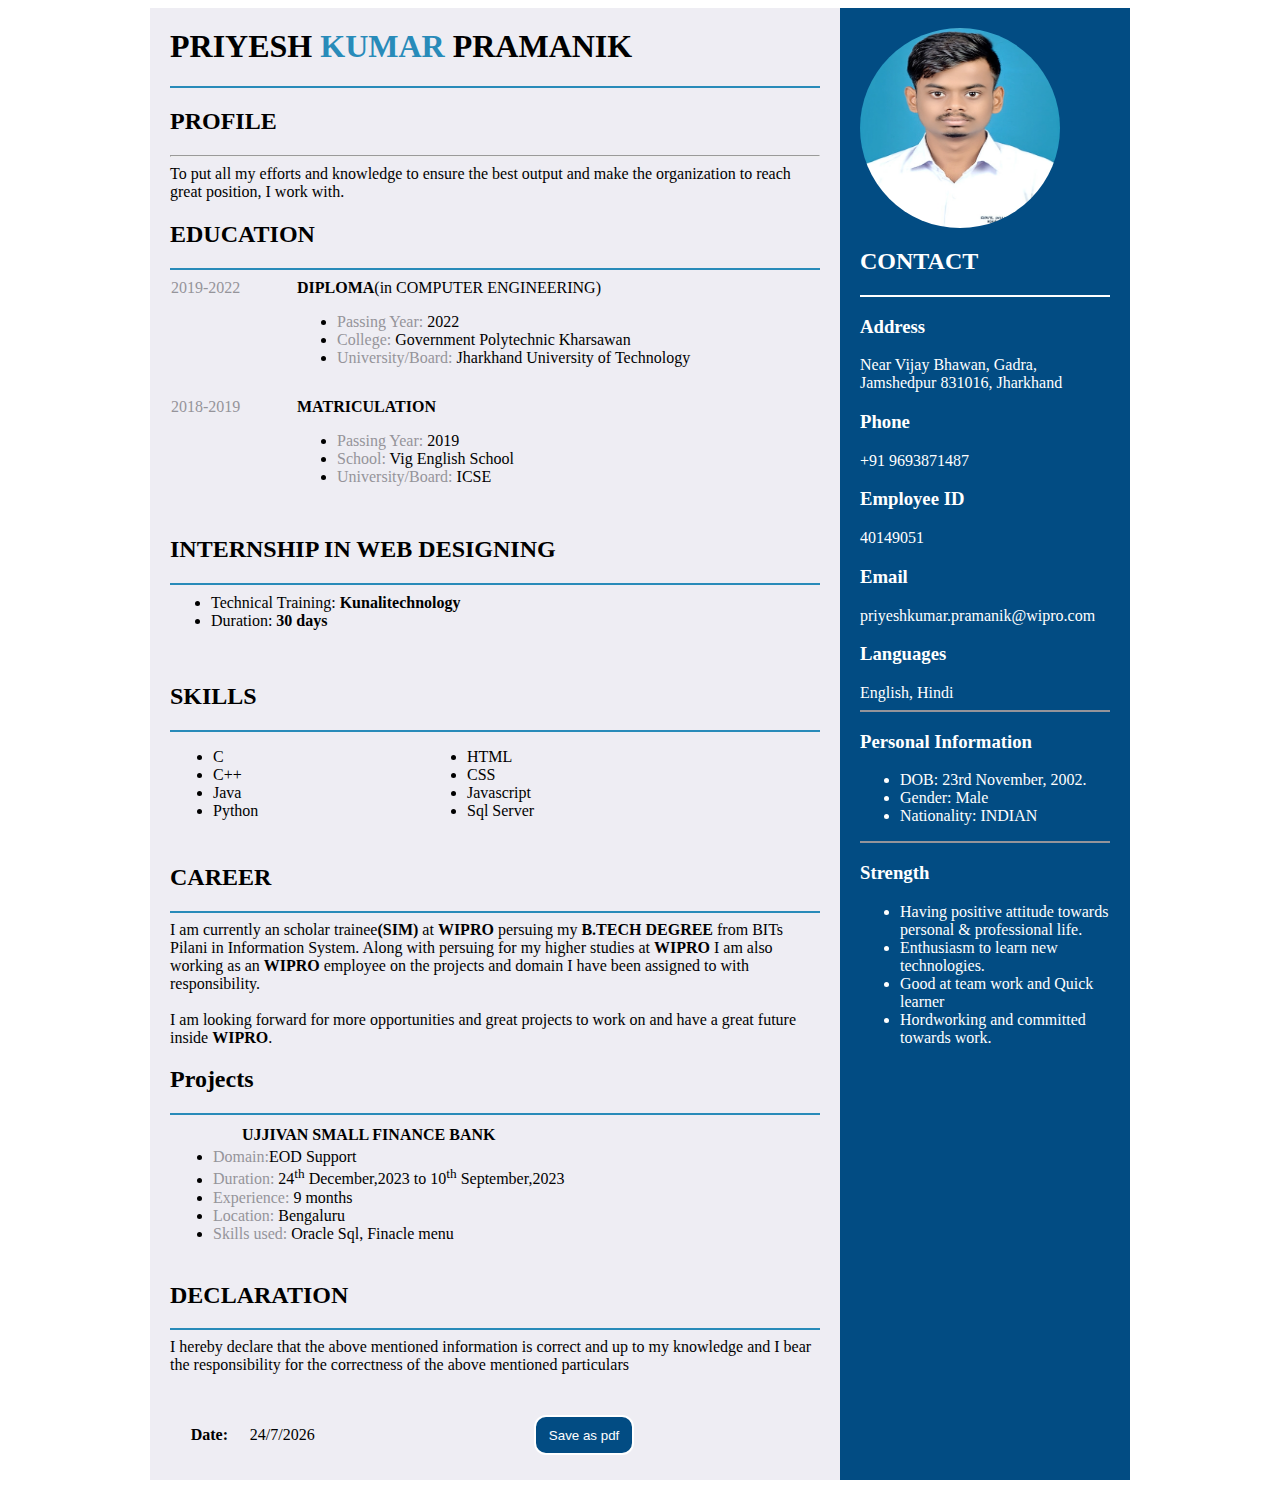
<file: wipresume.html>
<html>
	<head> 
		<link href="logo.jpg" rel="icon">

		<style type="text/css">
			@media print{
				.button{
					display:none;
				}
				/* .dp{
					display:none;
				} */
			}
			img{
				border-radius: 50%;
			}
			font{
				size:20px;
			}
			.button{
				width: 100px;
				height:40px;
				background-color: #024c83;
				color:white;
				border-radius: 12px;
				border:2px solid white;
			}
			.button:hover{
				background-color: white;
				color:black;
				border:2px solid #024c83;
			}
		</style>
		<title>RESUME</title>
	</head>
	<body>
		<table border="0px" cellspacing="0px" align="center" cellpadding="20px">
			<tr>
				<td width="650px" height="1050px" bgcolor="#eeedf3" valign="top">
					<h1>PRIYESH <font color="#288bb9">KUMAR</font> PRAMANIK</h1>
					<hr color="#288bb9"/>
					<h2>PROFILE</h2>
					<hr/>
					To put all my efforts and knowledge to ensure the best output and make the organization to reach great position, I work with.
					<h2>EDUCATION</h2>
					<hr color="#288bb9"/>
					<table border="0px" cellspacing="0px">
						<tr>
							<td width="124px" height="119px" valign="top">
								<font color="#95949a">2019-2022</font>
							</td>
							<td width="522px" height="119px" valign="top">
								<b>DIPLOMA</b>(in COMPUTER ENGINEERING)
								<ul>
									<li><font color="#95949a">Passing Year:</font> 2022</li>
									<li><font color="#95949a">College:</font> Government Polytechnic Kharsawan</li>
									<li><font color="#95949a">University/Board:</font> Jharkhand University of Technology</li>
									
								</ul>
							</td>
							
						</tr>
						<tr>
							<td width="124px" height="119px" valign="top">
								<font color="#95949a">2018-2019</font>
							</td>
							<td width="522px" height="119px" valign="top">
								<b>MATRICULATION</b>
								<ul>
									<li><font color="#95949a">Passing Year:</font> 2019</li>
									<li><font color="#95949a">School:</font> Vig English School</li>
									<li><font color="#95949a">University/Board:</font> ICSE</li>
									
								</ul>
							</td>
							
						</tr>
						
						
					</table>
					<h2>INTERNSHIP IN WEB DESIGNING</h2>
					<hr color="#288bb9"/>
					<table border="0px" cellspacing="0px">
						<tr>
							
							<td width="522px" height="70px" valign="top">
								<ul>
									<li>Technical Training: <b>Kunalitechnology</b></li>
									<li>Duration: <b>30 days</b></li>
									
								</ul>
							</td>
							
						</tr>
					</table>
					<h2>SKILLS</h2>
					<hr color="#288bb9"/>
					<table>
						<tr>
							<td width="250px" height="100px">
								<ul>
									<li>C</li>
									<li>C++</li>
									<li>Java</li>
									<li>Python</li>
								</ul>
							</td>
							<td width="250px" height="100px">
								<ul>
									<li>HTML</li>
									<li>CSS</li>
									<li>Javascript</li>
									<li>Sql Server</li>
								</ul>
							</td>
						</tr>
					</table>
					<h2>CAREER</h2>
					<hr color="#288bb9"/>
					I am currently an scholar trainee<b>(SIM)</b> at <b>WIPRO</b> persuing my <b>B.TECH DEGREE</b> from BITs Pilani in Information System. Along with persuing for my higher studies at <b>WIPRO</b> I am also working as an <b>WIPRO</b> employee on the projects and domain I have been assigned to with responsibility.<br> <br>I am looking forward for more opportunities and great projects to work on and have a great future inside <b>WIPRO</b>.
					<h2>Projects</h2>
					<hr color="#288bb9"/>
					<table>
						<tr>
							<th>
								<b>UJJIVAN SMALL FINANCE BANK</b>
							</th>
						</tr>
						<tr>
							<td>
								<ul>
									<li><font color="#95949a">Domain:</font>EOD Support</li>
									<li><font color="#95949a">Duration:</font> 24<sup>th</sup> December,2023 to 10<sup>th</sup> September,2023</li>
									<li><font color="#95949a">Experience:</font> 9 months</li>
									<li><font color="#95949a">Location:</font> Bengaluru</li>
									<li><font color="#95949a">Skills used:</font> Oracle Sql, Finacle menu</li>
									
								</ul>
							</td>
						</tr>
					</table>
					<h2>DECLARATION</h2>
					<hr color="#288bb9"/>
					I hereby declare that the above mentioned information is correct and up to my knowledge and I bear the responsibility for the correctness of the above mentioned particulars

					<br><br><br>
					<table cellspacing="0">
						<tr>
							<td width="80px" height="50px" align="center"><b>Date:</b> </td>
							<td width="100px" height="50px" id="now"> </td>
							<td width="500px" height="50px" align="center"><button class="button" onclick="print()">Save as pdf</button></td>
						</tr>
					</table>
				</td>



				<td width="250px" height="1050px" bgcolor="#024c83" valign="top">
					<!-- <img src="profile-img1.jpg" width="200px" height="200px" class="dp"/> -->
					<img src="dpp.jpg" width="200px" height="200px" class="dp"/>
					<h2><font color="white">CONTACT</font></h2>
					<hr color="white"/>
					<h3><font color="white">Address</font></h3>
					<font color="white">Near Vijay Bhawan, Gadra, Jamshedpur 831016, Jharkhand
					<h3><font color="white">Phone</font></h3>
					<font color="white">+91 9693871487</font>
					<h3><font color="white">Employee ID</font></h3>
					<font color="white">40149051</font>
					
					<h3><font color="white">Email</font></h3>
					<font color="white">priyeshkumar.pramanik@wipro.com</font>
					<h3><font color="white">Languages</font></h3>
					<font color="white">English, Hindi</font>
					<hr color="#95949a"/>
					<h3><font color="white">Personal Information</font></h3>
					<font color="white">
						<ul>
							<li>DOB: 23rd November, 2002.</li>
							<li>Gender: Male</li>
							<li>Nationality: INDIAN</li>
						</ul>
					</font>
					<hr color="#95949a"/>
					<h3><font color="white">Strength</font></h3>
					<font color="white">
						<ul>
							<li>Having positive attitude towards personal & professional life.</li>
							<li>Enthusiasm to learn new technologies.</li>
							<li>Good at team work and Quick learner</li>
							<li>Hordworking and committed towards work.</li>
						</ul>
					</font>
				</td>
			</tr>
			
		</table>
	</body>
	<script>
		var d=new Date();
        var d1=d.getDate();
        var m=d.getMonth()+1;
        var y=d.getFullYear();
        var txt="";
        txt=d1+"/"+m+"/"+y;
        document.getElementById("now").innerHTML=txt;
	</script>
</html>
</file>
<file: style1.css>
body{
    margin:0;
    padding:0;
    min-height:100vh;
    display:flex;
    align-items: center;
    justify-content: center;
    overflow: hidden;
    background: #0b1522;
}
.heart{
    height:80px;
    width:80px;
    background: #f20044;
    transform: rotate(-45deg);
    box-shadow: -10px 10px 90px #f20044;
    animation:beat 0.6s linear infinite;
}
.heart::before{
    content:'';
    position:absolute;
    height:80px;
    width:80px;
    background:#f20044;
    top:-50%;
    border-radius: 50px;
    box-shadow: -10px 10px 90px #f20044;
}
.heart::after{
    content:'';
    position:absolute;
    height:80px;
    width:80px;
    background: #f20044;
    right:-50%;
    border-radius: 50px;
    box-shadow: -10px 10px 90px #f20044;
}
/* @keyframes entry {
    0%{
        transform:scale(10);
    }
    100%{
        opacity:0;
    }
} */
@keyframes beat {
    0%{
        transform:rotate(-45deg) scale(1.07);
    }
    80%{
        transform:rotate(-45deg) scale(1);
    }
    100%{
        transform: rotate(-45deg) scale(0.7);
    }
    
}
.writer{
    height:80vh;
    width:80vw;
    padding:2vh;
    /* background:#786e6e; */
    position:absolute;
    display:inline-flex;
}
.writer p{
    height:max-content;
    font-size: 40px;
    font-weight: 600;
    color:#ffff;
    background:#0b1522;
    animation:typing 1s steps(8);
    overflow: hidden;
    white-space: nowrap;
    border-right: 4px solid #f20044;
}
@keyframes typing{
    0%{
        width:0ch;
    }
    100%{
        width:8ch;
    }
}
</file>
<file: style.css>
/**
* Template Name: iPortfolio - v3.8.1
* Template URL: https://bootstrapmade.com/iportfolio-bootstrap-portfolio-websites-template/
* Author: BootstrapMade.com
* License: https://bootstrapmade.com/license/
*/

/*--------------------------------------------------------------
# General
--------------------------------------------------------------*/
body {
  font-family: "Open Sans", sans-serif;
  color: #272829;
}

a {
  color: #149ddd;
  text-decoration: none;
}

a:hover {
  color: #37b3ed;
  text-decoration: none;
}

h1,
h2,
h3,
h4,
h5,
h6 {
  font-family: "Raleway", sans-serif;
}

/*--------------------------------------------------------------
# Back to top button
--------------------------------------------------------------*/
.back-to-top {
  position: fixed;
  visibility: hidden;
  opacity: 0;
  right: 15px;
  bottom: 15px;
  z-index: 996;
  background: #149ddd;
  width: 40px;
  height: 40px;
  border-radius: 50px;
  transition: all 0.4s;
}

.back-to-top i {
  font-size: 28px;
  color: #fff;
  line-height: 0;
}

.back-to-top:hover {
  background: #2eafec;
  color: #fff;
}

.back-to-top.active {
  visibility: visible;
  opacity: 1;
}

/*--------------------------------------------------------------
# Header
--------------------------------------------------------------*/
#header {
  position: fixed;
  top: 0;
  left: 0;
  bottom: 0;
  width: 300px;
  transition: all ease-in-out 0.5s;
  z-index: 9997;
  transition: all 0.5s;
  padding: 0 15px;
  background: #040b14;
  overflow-y: auto;
}

#header .profile img {
  margin: 15px auto;
  display: block;
  width: 120px;
  border: 8px solid #2c2f3f;
}

#header .profile h1 {
  font-size: 24px;
  margin: 0;
  padding: 0;
  font-weight: 600;
  -moz-text-align-last: center;
  text-align-last: center;
  font-family: "Poppins", sans-serif;
}

#header .profile h1 a,
#header .profile h1 a:hover {
  color: #fff;
  text-decoration: none;
}

#header .profile .social-links a {
  font-size: 18px;
  display: inline-block;
  background: #212431;
  color: #fff;
  line-height: 1;
  padding: 8px 0;
  margin-right: 4px;
  border-radius: 50%;
  text-align: center;
  width: 36px;
  height: 36px;
  transition: 0.3s;
}

#header .profile .social-links a:hover {
  background: #149ddd;
  color: #fff;
  text-decoration: none;
}

#main {
  margin-left: 300px;
}

@media (max-width: 1199px) {
  #header {
    left: -300px;
  }

  #main {
    margin-left: 0;
  }
}

/*--------------------------------------------------------------
# Navigation Menu
--------------------------------------------------------------*/
/* Desktop Navigation */
.nav-menu {
  padding: 30px 0 0 0;
}

.nav-menu * {
  margin: 0;
  padding: 0;
  list-style: none;
}

.nav-menu>ul>li {
  position: relative;
  white-space: nowrap;
}

.nav-menu a,
.nav-menu a:focus {
  display: flex;
  align-items: center;
  color: #a8a9b4;
  padding: 12px 15px;
  margin-bottom: 8px;
  transition: 0.3s;
  font-size: 15px;
}

.nav-menu a i,
.nav-menu a:focus i {
  font-size: 24px;
  padding-right: 8px;
  color: #6f7180;
}

.nav-menu a:hover,
.nav-menu .active,
.nav-menu .active:focus,
.nav-menu li:hover>a {
  text-decoration: none;
  color: #fff;
}

.nav-menu a:hover i,
.nav-menu .active i,
.nav-menu .active:focus i,
.nav-menu li:hover>a i {
  color: #149ddd;
}

/* Mobile Navigation */
.mobile-nav-toggle {
  position: fixed;
  right: 15px;
  top: 15px;
  z-index: 9998;
  border: 0;
  font-size: 24px;
  transition: all 0.4s;
  outline: none !important;
  background-color: #149ddd;
  color: #fff;
  width: 40px;
  height: 40px;
  display: inline-flex;
  align-items: center;
  justify-content: center;
  line-height: 0;
  border-radius: 50px;
  cursor: pointer;
}

.mobile-nav-active {
  overflow: hidden;
}

.mobile-nav-active #header {
  left: 0;
}

/*--------------------------------------------------------------
# Hero Section
--------------------------------------------------------------*/
#hero {
  width: 100%;
  height: 100vh;
  background: url("hero-bg.jpg") top center;
  background-size: cover;
}

#hero:before {
  content: "";
  background: rgba(5, 13, 24, 0.3);
  position: absolute;
  bottom: 0;
  top: 0;
  left: 0;
  right: 0;
  z-index: 1;
}

#hero .hero-container {
  position: relative;
  z-index: 2;
  min-width: 300px;
}

#hero h1 {
  margin: 0 0 10px 0;
  font-size: 64px;
  font-weight: 700;
  line-height: 56px;
  color: #fff;
}

#hero p {
  color: #fff;
  margin-bottom: 50px;
  font-size: 26px;
  font-family: "Poppins", sans-serif;
}

#hero p span {
  color: #fff;
  padding-bottom: 4px;
  letter-spacing: 1px;
  border-bottom: 3px solid #149ddd;
}

@media (min-width: 1024px) {
  #hero {
    background-attachment: fixed;
  }
}

@media (max-width: 768px) {
  #hero h1 {
    font-size: 28px;
    line-height: 36px;
  }

  #hero h2 {
    font-size: 18px;
    line-height: 24px;
    margin-bottom: 30px;
  }
}

/*--------------------------------------------------------------
# Sections General
--------------------------------------------------------------*/
section {
  padding: 60px 0;
  overflow: hidden;
}

.section-bg {
  background: #f5f8fd;
}

.section-title {
  padding-bottom: 30px;
}

.section-title h2 {
  font-size: 32px;
  font-weight: bold;
  margin-bottom: 20px;
  padding-bottom: 20px;
  position: relative;
  color: #173b6c;
}

.section-title h2::after {
  content: "";
  position: absolute;
  display: block;
  width: 50px;
  height: 3px;
  background: #149ddd;
  bottom: 0;
  left: 0;
}

.section-title p {
  margin-bottom: 0;
}

/*--------------------------------------------------------------
# About
--------------------------------------------------------------*/
.about .content h3 {
  font-weight: 700;
  font-size: 26px;
  color: #173b6c;
}

.about .content ul {
  list-style: none;
  padding: 0;
}

.about .content ul li {
  margin-bottom: 20px;
  display: flex;
  align-items: center;
}

.about .content ul strong {
  margin-right: 10px;
}

.about .content ul i {
  font-size: 16px;
  margin-right: 5px;
  color: #149ddd;
  line-height: 0;
}

.about .content p:last-child {
  margin-bottom: 0;
}

/*--------------------------------------------------------------
# Facts
--------------------------------------------------------------*/
.facts {
  padding-bottom: 30px;
}

.facts .count-box {
  padding: 30px;
  width: 100%;
}

.facts .count-box i {
  display: block;
  font-size: 44px;
  color: #149ddd;
  float: left;
  line-height: 0;
}

.facts .count-box span {
  font-size: 48px;
  line-height: 40px;
  display: block;
  font-weight: 700;
  color: #050d18;
  margin-left: 60px;
}

.facts .count-box p {
  padding: 15px 0 0 0;
  margin: 0 0 0 60px;
  font-family: "Raleway", sans-serif;
  font-size: 14px;
  color: #122f57;
}

.facts .count-box a {
  font-weight: 600;
  display: block;
  margin-top: 20px;
  color: #122f57;
  font-size: 15px;
  font-family: "Poppins", sans-serif;
  transition: ease-in-out 0.3s;
}

.facts .count-box a:hover {
  color: #1f5297;
}

/*--------------------------------------------------------------
# Akills
--------------------------------------------------------------*/
.skills .progress {
  height: 60px;
  display: block;
  background: none;
  border-radius: 0;
}

.skills .progress .skill {
  padding: 0;
  margin: 0 0 6px 0;
  text-transform: uppercase;
  display: block;
  font-weight: 600;
  font-family: "Poppins", sans-serif;
  color: #050d18;
}

.skills .progress .skill .val {
  float: right;
  font-style: normal;
}

.skills .progress-bar-wrap {
  background: #dce8f8;
  height: 10px;
}

.skills .progress-bar {
  width: 1px;
  height: 10px;
  transition: 0.9s;
  background-color: #149ddd;
}

/*--------------------------------------------------------------
# Resume
--------------------------------------------------------------*/
.resume .resume-title {
  font-size: 26px;
  font-weight: 700;
  margin-top: 20px;
  margin-bottom: 20px;
  color: #050d18;
}

.resume .resume-item {
  padding: 0 0 20px 20px;
  margin-top: -2px;
  border-left: 2px solid #1f5297;
  position: relative;
}

.resume .resume-item h4 {
  line-height: 18px;
  font-size: 18px;
  font-weight: 600;
  text-transform: uppercase;
  font-family: "Poppins", sans-serif;
  color: #050d18;
  margin-bottom: 10px;
}

.resume .resume-item h5 {
  font-size: 16px;
  background: #e4edf9;
  padding: 5px 15px;
  display: inline-block;
  font-weight: 600;
  margin-bottom: 10px;
}

.resume .resume-item ul {
  padding-left: 20px;
}

.resume .resume-item ul li {
  padding-bottom: 10px;
}

.resume .resume-item:last-child {
  padding-bottom: 0;
}

.resume .resume-item::before {
  content: "";
  position: absolute;
  width: 16px;
  height: 16px;
  border-radius: 50px;
  left: -9px;
  top: 0;
  background: #fff;
  border: 2px solid #1f5297;
}

/*--------------------------------------------------------------
# Portfolio
--------------------------------------------------------------*/
.portfolio .portfolio-item {
  margin-bottom: 30px;
}

.portfolio #portfolio-flters {
  padding: 0;
  margin: 0 auto 35px auto;
  list-style: none;
  text-align: center;
  background: #fff;
  border-radius: 50px;
  padding: 2px 15px;
}

.portfolio #portfolio-flters li {
  cursor: pointer;
  display: inline-block;
  padding: 10px 15px 8px 15px;
  font-size: 14px;
  font-weight: 600;
  line-height: 1;
  text-transform: uppercase;
  color: #272829;
  margin-bottom: 5px;
  transition: all 0.3s ease-in-out;
}

.portfolio #portfolio-flters li:hover,
.portfolio #portfolio-flters li.filter-active {
  color: #149ddd;
}

.portfolio #portfolio-flters li:last-child {
  margin-right: 0;
}

.portfolio .portfolio-wrap {
  transition: 0.3s;
  position: relative;
  overflow: hidden;
  z-index: 1;
}

.portfolio .portfolio-wrap::before {
  content: "";
  background: rgba(255, 255, 255, 0.5);
  position: absolute;
  left: 0;
  right: 0;
  top: 0;
  bottom: 0;
  transition: all ease-in-out 0.3s;
  z-index: 2;
  opacity: 0;
}

.portfolio .portfolio-wrap .portfolio-links {
  opacity: 1;
  left: 0;
  right: 0;
  bottom: -60px;
  z-index: 3;
  position: absolute;
  transition: all ease-in-out 0.3s;
  display: flex;
  justify-content: center;
}

.portfolio .portfolio-wrap .portfolio-links a {
  color: #fff;
  font-size: 28px;
  text-align: center;
  background: rgba(20, 157, 221, 0.75);
  transition: 0.3s;
  width: 50%;
}

.portfolio .portfolio-wrap .portfolio-links a:hover {
  background: rgba(20, 157, 221, 0.95);
}

.portfolio .portfolio-wrap .portfolio-links a+a {
  border-left: 1px solid #37b3ed;
}

.portfolio .portfolio-wrap:hover::before {
  top: 0;
  left: 0;
  right: 0;
  bottom: 0;
  opacity: 1;
}

.portfolio .portfolio-wrap:hover .portfolio-links {
  opacity: 1;
  bottom: 0;
}

/*--------------------------------------------------------------
# Portfolio Details
--------------------------------------------------------------*/
.portfolio-details {
  padding-top: 40px;
}

.portfolio-details .portfolio-details-slider img {
  width: 100%;
}

.portfolio-details .portfolio-details-slider .swiper-pagination {
  margin-top: 20px;
  position: relative;
}

.portfolio-details .portfolio-details-slider .swiper-pagination .swiper-pagination-bullet {
  width: 12px;
  height: 12px;
  background-color: #fff;
  opacity: 1;
  border: 1px solid #149ddd;
}

.portfolio-details .portfolio-details-slider .swiper-pagination .swiper-pagination-bullet-active {
  background-color: #149ddd;
}

.portfolio-details .portfolio-info {
  padding: 30px;
  box-shadow: 0px 0 30px rgba(5, 13, 24, 0.08);
}

.portfolio-details .portfolio-info h3 {
  font-size: 22px;
  font-weight: 700;
  margin-bottom: 20px;
  padding-bottom: 20px;
  border-bottom: 1px solid #eee;
}

.portfolio-details .portfolio-info ul {
  list-style: none;
  padding: 0;
  font-size: 15px;
}

.portfolio-details .portfolio-info ul li+li {
  margin-top: 10px;
}

.portfolio-details .portfolio-description {
  padding-top: 30px;
}

.portfolio-details .portfolio-description h2 {
  font-size: 26px;
  font-weight: 700;
  margin-bottom: 20px;
}

.portfolio-details .portfolio-description p {
  padding: 0;
}

/*--------------------------------------------------------------
# Services
--------------------------------------------------------------*/
.services .icon-box {
  margin-bottom: 20px;
}

.services .icon {
  float: left;
  display: flex;
  align-items: center;
  justify-content: center;
  width: 54px;
  height: 54px;
  background: #149ddd;
  border-radius: 50%;
  transition: 0.5s;
  border: 1px solid #149ddd;
}

.services .icon i {
  color: #fff;
  font-size: 24px;
  line-height: 0;
}

.services .icon-box:hover .icon {
  background: #fff;
}

.services .icon-box:hover .icon i {
  color: #149ddd;
}

.services .title {
  margin-left: 80px;
  font-weight: 700;
  margin-bottom: 15px;
  font-size: 18px;
}

.services .title a {
  color: #343a40;
}

.services .title a:hover {
  color: #149ddd;
}

.services .description {
  margin-left: 80px;
  line-height: 24px;
  font-size: 14px;
}

/*--------------------------------------------------------------
# Testimonials
--------------------------------------------------------------*/
.testimonials .testimonials-carousel,
.testimonials .testimonials-slider {
  overflow: hidden;
}

.testimonials .testimonial-item {
  box-sizing: content-box;
  text-align: center;
  min-height: 320px;
}

.testimonials .testimonial-item .testimonial-img {
  width: 90px;
  border-radius: 50%;
  margin: 0 auto;
}

.testimonials .testimonial-item h3 {
  font-size: 18px;
  font-weight: bold;
  margin: 10px 0 5px 0;
  color: #111;
}

.testimonials .testimonial-item h4 {
  font-size: 14px;
  color: #999;
  margin: 0;
}

.testimonials .testimonial-item .quote-icon-left,
.testimonials .testimonial-item .quote-icon-right {
  color: #c3e8fa;
  font-size: 26px;
}

.testimonials .testimonial-item .quote-icon-left {
  display: inline-block;
  left: -5px;
  position: relative;
}

.testimonials .testimonial-item .quote-icon-right {
  display: inline-block;
  right: -5px;
  position: relative;
  top: 10px;
}

.testimonials .testimonial-item p {
  font-style: italic;
  margin: 0 15px 15px 15px;
  padding: 20px;
  background: #fff;
  position: relative;
  margin-bottom: 35px;
  border-radius: 6px;
  box-shadow: 0px 2px 15px rgba(0, 0, 0, 0.1);
}

.testimonials .testimonial-item p::after {
  content: "";
  width: 0;
  height: 0;
  border-top: 20px solid #fff;
  border-right: 20px solid transparent;
  border-left: 20px solid transparent;
  position: absolute;
  bottom: -20px;
  left: calc(50% - 20px);
}

.testimonials .swiper-pagination {
  margin-top: 20px;
  position: relative;
}

.testimonials .swiper-pagination .swiper-pagination-bullet {
  width: 12px;
  height: 12px;
  background-color: #fff;
  opacity: 1;
  border: 1px solid #149ddd;
}

.testimonials .swiper-pagination .swiper-pagination-bullet-active {
  background-color: #149ddd;
}

/*--------------------------------------------------------------
# Contact
--------------------------------------------------------------*/
.contact {
  padding-bottom: 130px;
}

.contact .info {
  padding: 30px;
  background: #fff;
  width: 100%;
  box-shadow: 0 0 24px 0 rgba(0, 0, 0, 0.12);
}

.contact .info i {
  font-size: 20px;
  color: #149ddd;
  float: left;
  width: 44px;
  height: 44px;
  background: #dff3fc;
  display: flex;
  justify-content: center;
  align-items: center;
  border-radius: 50px;
  transition: all 0.3s ease-in-out;
}

.contact .info h4 {
  padding: 0 0 0 60px;
  font-size: 22px;
  font-weight: 600;
  margin-bottom: 5px;
  color: #050d18;
}

.contact .info p {
  padding: 0 0 10px 60px;
  margin-bottom: 20px;
  font-size: 14px;
  color: #173b6c;
}

.contact .info .email p {
  padding-top: 5px;
}

.contact .info .social-links {
  padding-left: 60px;
}

.contact .info .social-links a {
  font-size: 18px;
  display: inline-block;
  background: #333;
  color: #fff;
  line-height: 1;
  padding: 8px 0;
  border-radius: 50%;
  text-align: center;
  width: 36px;
  height: 36px;
  transition: 0.3s;
  margin-right: 10px;
}

.contact .info .social-links a:hover {
  background: #149ddd;
  color: #fff;
}

.contact .info .email:hover i,
.contact .info .address:hover i,
.contact .info .phone:hover i {
  background: #149ddd;
  color: #fff;
}

.contact .php-email-form {
  width: 100%;
  padding: 30px;
  background: #fff;
  box-shadow: 0 0 24px 0 rgba(0, 0, 0, 0.12);
}

.contact .php-email-form .form-group {
  padding-bottom: 8px;
}

.contact .php-email-form .validate {
  display: none;
  color: red;
  margin: 0 0 15px 0;
  font-weight: 400;
  font-size: 13px;
}

.contact .php-email-form .error-message {
  display: none;
  color: #fff;
  background: #ed3c0d;
  text-align: left;
  padding: 15px;
  font-weight: 600;
}

.contact .php-email-form .error-message br+br {
  margin-top: 25px;
}

.contact .php-email-form .sent-message {
  display: none;
  color: #fff;
  background: #18d26e;
  text-align: center;
  padding: 15px;
  font-weight: 600;
}

.contact .php-email-form .loading {
  display: none;
  background: #fff;
  text-align: center;
  padding: 15px;
}

.contact .php-email-form .loading:before {
  content: "";
  display: inline-block;
  border-radius: 50%;
  width: 24px;
  height: 24px;
  margin: 0 10px -6px 0;
  border: 3px solid #18d26e;
  border-top-color: #eee;
  -webkit-animation: animate-loading 1s linear infinite;
  animation: animate-loading 1s linear infinite;
}

.contact .php-email-form .form-group {
  margin-bottom: 15px;
}

.contact .php-email-form label {
  padding-bottom: 8px;
}

.contact .php-email-form input,
.contact .php-email-form textarea {
  border-radius: 0;
  box-shadow: none;
  font-size: 14px;
}

.contact .php-email-form input {
  height: 44px;
}

.contact .php-email-form textarea {
  padding: 10px 15px;
}

.contact .php-email-form button[type=submit] {
  background: #149ddd;
  border: 0;
  padding: 10px 24px;
  color: #fff;
  transition: 0.4s;
  border-radius: 4px;
}

.contact .php-email-form button[type=submit]:hover {
  background: #37b3ed;
}

@-webkit-keyframes animate-loading {
  0% {
    transform: rotate(0deg);
  }

  100% {
    transform: rotate(360deg);
  }
}

@keyframes animate-loading {
  0% {
    transform: rotate(0deg);
  }

  100% {
    transform: rotate(360deg);
  }
}

/*--------------------------------------------------------------
# Breadcrumbs
--------------------------------------------------------------*/
.breadcrumbs {
  padding: 20px 0;
  background: #f9f9f9;
}

.breadcrumbs h2 {
  font-size: 26px;
  font-weight: 300;
}

.breadcrumbs ol {
  display: flex;
  flex-wrap: wrap;
  list-style: none;
  padding: 0;
  margin: 0;
  font-size: 15px;
}

.breadcrumbs ol li+li {
  padding-left: 10px;
}

.breadcrumbs ol li+li::before {
  display: inline-block;
  padding-right: 10px;
  color: #0e2442;
  content: "/";
}

@media (max-width: 768px) {
  .breadcrumbs .d-flex {
    display: block !important;
  }

  .breadcrumbs ol {
    display: block;
  }

  .breadcrumbs ol li {
    display: inline-block;
  }
}

/*--------------------------------------------------------------
# Footer
--------------------------------------------------------------*/
#footer {
  padding: 15px;
  color: #f4f6fd;
  font-size: 14px;
  position: fixed;
  left: 0;
  bottom: 0;
  width: 300px;
  z-index: 9999;
  background: #040b14;
}

#footer .copyright {
  text-align: center;
}

#footer .credits {
  padding-top: 5px;
  text-align: center;
  font-size: 13px;
  color: #eaebf0;
}

@media (max-width: 1199px) {
  #footer {
    position: static;
    width: auto;
    padding-right: 20px 15px;
  }
}
</file>
